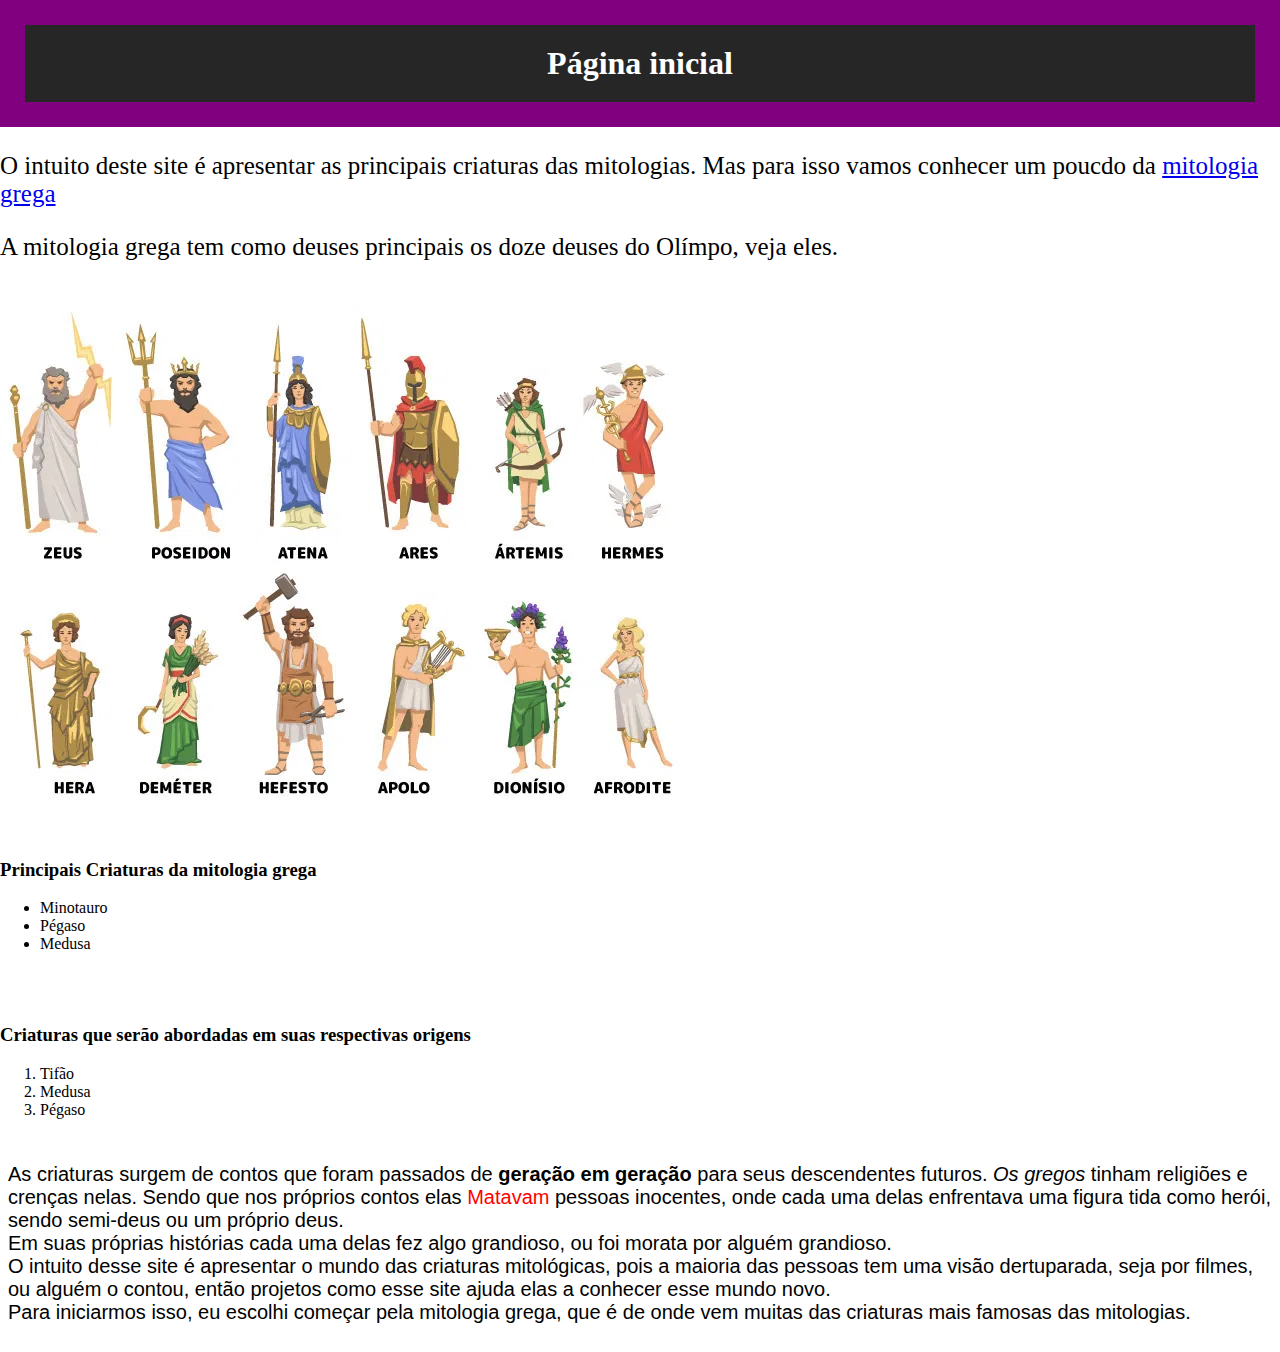
<file: PW1/bestiario/index.html>
<!DOCTYPE html>
<html lang="pt-br">
<head>
    <meta charset="UTF-8">
    <meta name="viewport" content="width=device-width, initial-scale=1.0">
    <meta author="Cauã Roberto Galdino da Silva">
    <title>Página inicial</title>
    <link rel="stylesheet" href="estilo.css">


</head>
<body>
        <div class="topo">
            <h1>Página inicial</h1>
        </div>

    <div class="para1">
        <p>
        O intuito deste site é apresentar as principais criaturas das mitologias. Mas para isso vamos conhecer um poucdo da <a href="https://pt.wikipedia.org/wiki/Mitologia_grega">mitologia grega</a>
        <br>
        <p>
            A mitologia grega tem como deuses principais os doze deuses do Olímpo, veja eles.
        </p>
        </p>
    </div>
    <br>
    <img src="image/deuseOLP.webp">
    <br><br>
    
    <h3>Principais Criaturas da mitologia grega</h3>
    <ul>
       <li>Minotauro</li>
       <li>Pégaso</li>
       <li>Medusa</li>
    </ul>
    <br><br>
    <h3>Criaturas que serão abordadas em suas respectivas origens</h3>
    <ol>
       <li>Tifão</li>
       <li>Medusa</li>
       <li>Pégaso</li>
    </ol>
    <div class="explicar">
        <p>
            As criaturas surgem de contos que foram passados de <strong>geração em geração</strong> para seus descendentes futuros. <em>Os gregos</em> tinham religiões e crenças nelas. Sendo que nos próprios contos elas <span style="color: red;">Matavam</span> pessoas inocentes, onde cada uma delas enfrentava uma figura tida como herói, sendo semi-deus ou um próprio deus.
            <br>
            Em suas próprias histórias cada uma delas fez algo grandioso, ou foi morata por alguém grandioso.
            <br>
            O intuito desse site é apresentar o mundo das criaturas mitológicas, pois a maioria das pessoas tem uma visão dertuparada, seja por filmes, ou alguém o contou, então projetos como esse site ajuda elas a conhecer esse mundo novo.
            <br>
            Para iniciarmos isso, eu escolhi começar pela mitologia grega, que é de onde vem muitas das criaturas mais famosas das mitologias.
        </p>
    </div>

</body>
</html>
</file>
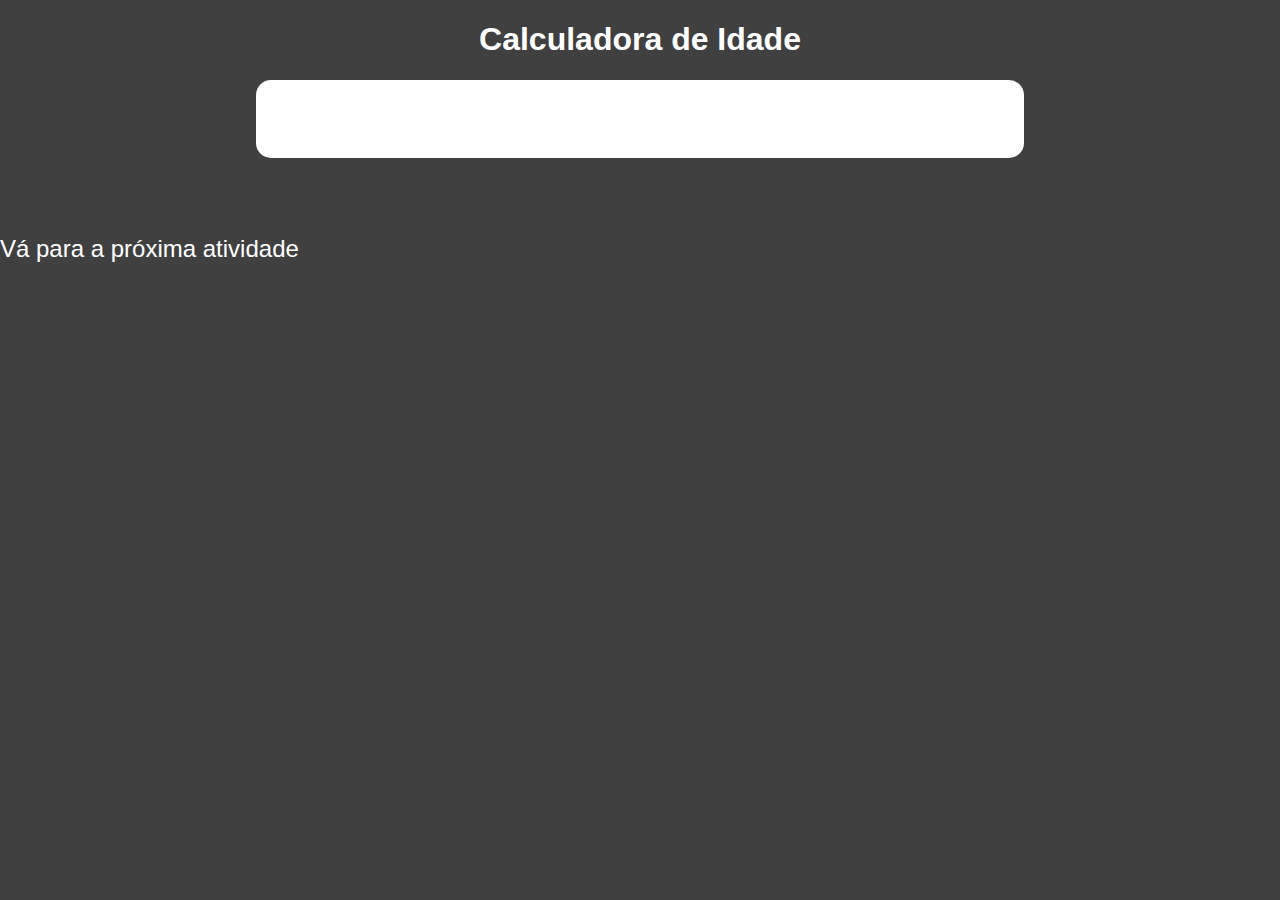
<file: PW1/4º Bimestre/Atividade JavaScript/index.html>
<!DOCTYPE html>
<html lang="pt-br">
<head>
    <meta charset="UTF-8">
    <meta name="viewport" content="width=device-width, initial-scale=1.0">
    <title>Calculadora de Idade</title>
    <style>
        *{
            box-sizing: border-box;
        }
        body{
            margin: 0;
            background-color: #404040;
            font-family: Arial, Helvetica, sans-serif;
        }
        h1{
            color: white;
            text-align: center;
            font-size: 200%;
        }
        .men{
            width: 60%;
            margin: auto;
            background-color: white;
            padding: 2%;
            border-radius: 15px;
            margin-bottom: 6%;
        }
        #mensagem{
            font-size: 170%;
            text-align: center;
            font-weight: bolder;
        }
        a{
            color: white;
            margin-top: 7%;
            text-decoration: none;
            font-size: 150%;
        }
    </style>
</head>
<body>
    <h1>Calculadora de Idade</h1>
    <div class="men">
        <p id="mensagem"></p>
    </div>
    <div class="a">
        <a href="par_impar.html">Vá para a próxima atividade</a>
    </div>

    <script>
        let aniversário = +prompt("Você fez aniversário esse ano? 1 - Sim  2 - Não");
        let atual = +prompt("Em que ano estamos?");
        let nascimento = +prompt("Em que ano você nasceu?");
        let idade = 0
        let mensagem = document.getElementById("mensagem")
        if(aniversário == 1){
            idade = atual - nascimento;
            mensagem.textContent = `Você já fez aniversário esse ano, então já tem ${idade}`
        }else if(aniversário == 2){
            idade = (atual - nascimento) - 1;
            mensagem.textContent = `Você ainda vai fazer aniversário esse ano, então tem ${idade}, agurade mais um pouco e você vai ter ${idade + 1}`;
        }else{
            alert("[ERRO!!] Valores inválidos! Por favor escolha entre 1 e 2, atualiza a página e tente novamente")
        }
    </script>
</body>
</html>
</file>
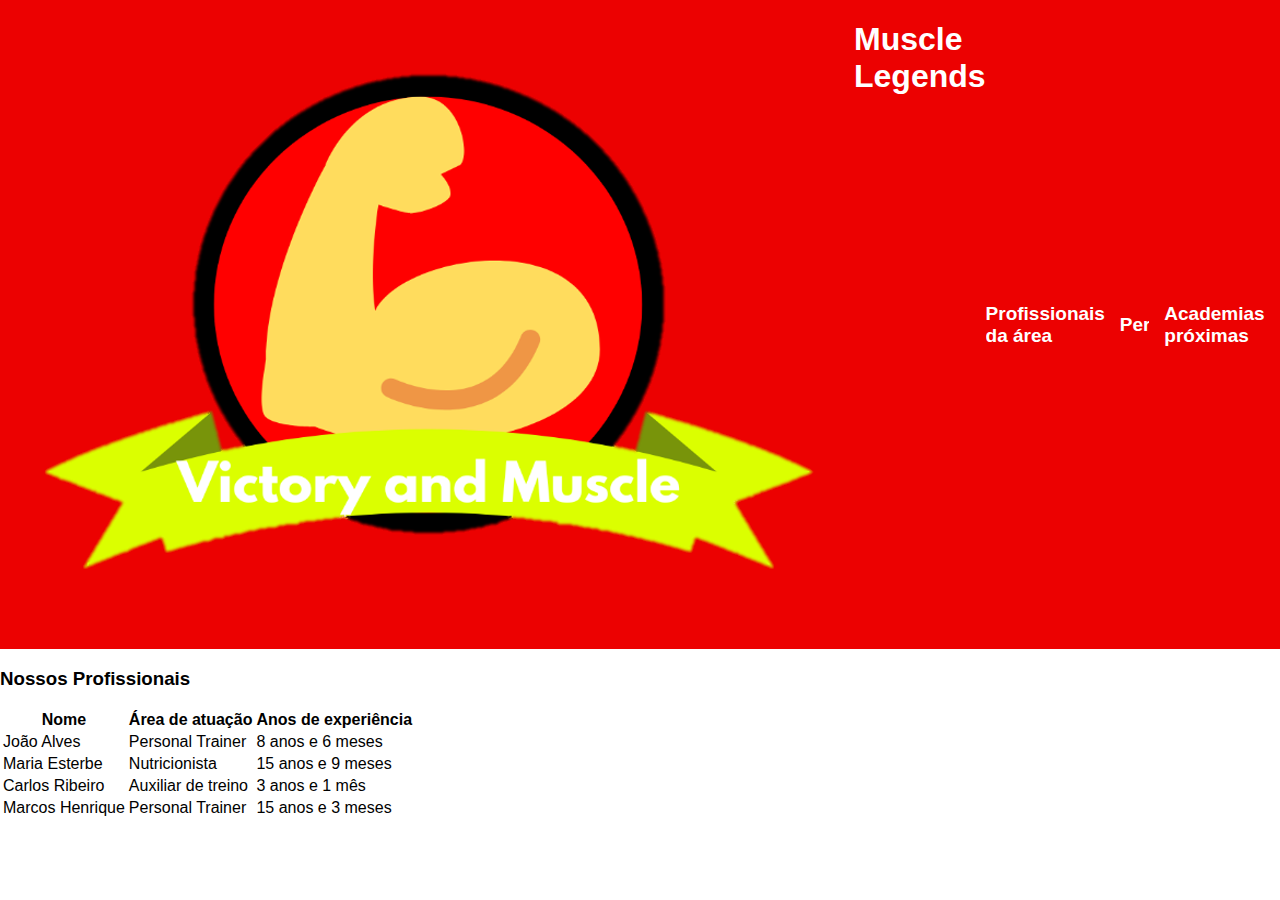
<file: PW1/Muscle Legends/HTML/index.html>
<!DOCTYPE html>
<html lang="pt-br">
<head>
    <meta charset="UTF-8">
    <meta name="viewport" content="width=device-width, initial-scale=1.0">
    <title>Muscle Legends | Início</title>
    <link rel="stylesheet" href="../CSS/style.css">
</head>
<body>
    <header>
        <div class="container">
            <div class="empresa">
                <img src="../IMG/logo.png" alt="Logo da empresa">
                <h1>Muscle Legends</h1>
            </div>
            <div class="linksh">
                <a href="#" class="a"><b>Profissionais da área</b></a>
                <a href="#" class="a"><b>Perfil</b></a>
                <a href="#" class="a"><b>Academias próximas</b></a>
                <button><a href="#"><b>Entrar</b></a></button>
                <button class="cadastro"><a href="#" class="lcadastro"><b>Cadastre-se</b></a></button>
            </div>
        </div>

    </header>

    <section class="tabela">
        <h3>Nossos Profissionais</h3>
        <table>
        <thead>
            <tr>
                <th>Nome</th>
                <th>Área de atuação</th>
                <th>Anos de experiência</th>
            </tr>
        </thead>
        <tbody>
            <tr>
                <td>João Alves</td>
                <td>Personal Trainer</td>
                <td>8 anos e 6 meses</td>
            </tr>
            <tr>
                <td>Maria Esterbe</td>
                <td>Nutricionista</td>
                <td>15 anos e 9 meses</td>
            </tr>
            <tr>
                <td>Carlos Ribeiro</td>
                <td>Auxiliar de treino</td>
                <td>3 anos e 1 mês</td>
            </tr>
            <tr>
                <td>Marcos Henrique</td>
                <td>Personal Trainer</td>
                <td>15 anos e 3 meses</td>
            </tr>
        </tbody>
    </table>
    </section>
</body>
</html>
</file>
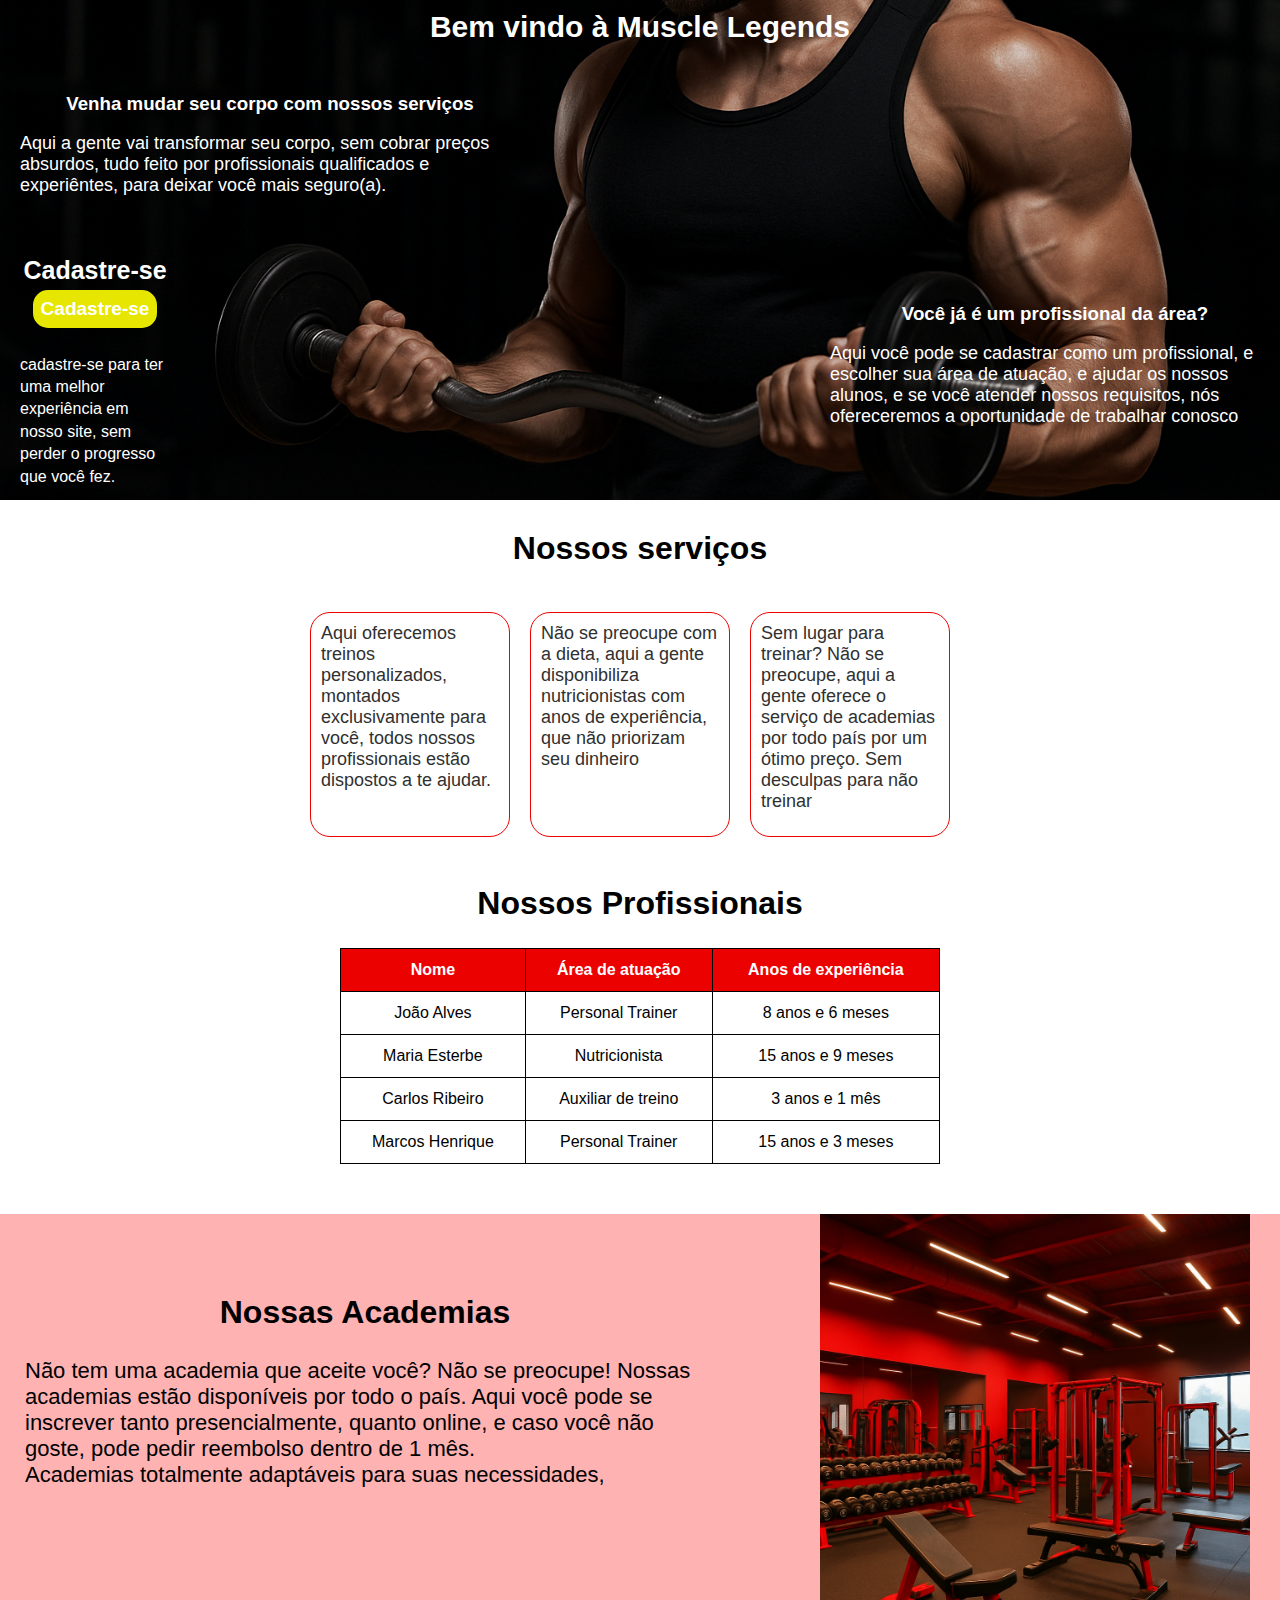
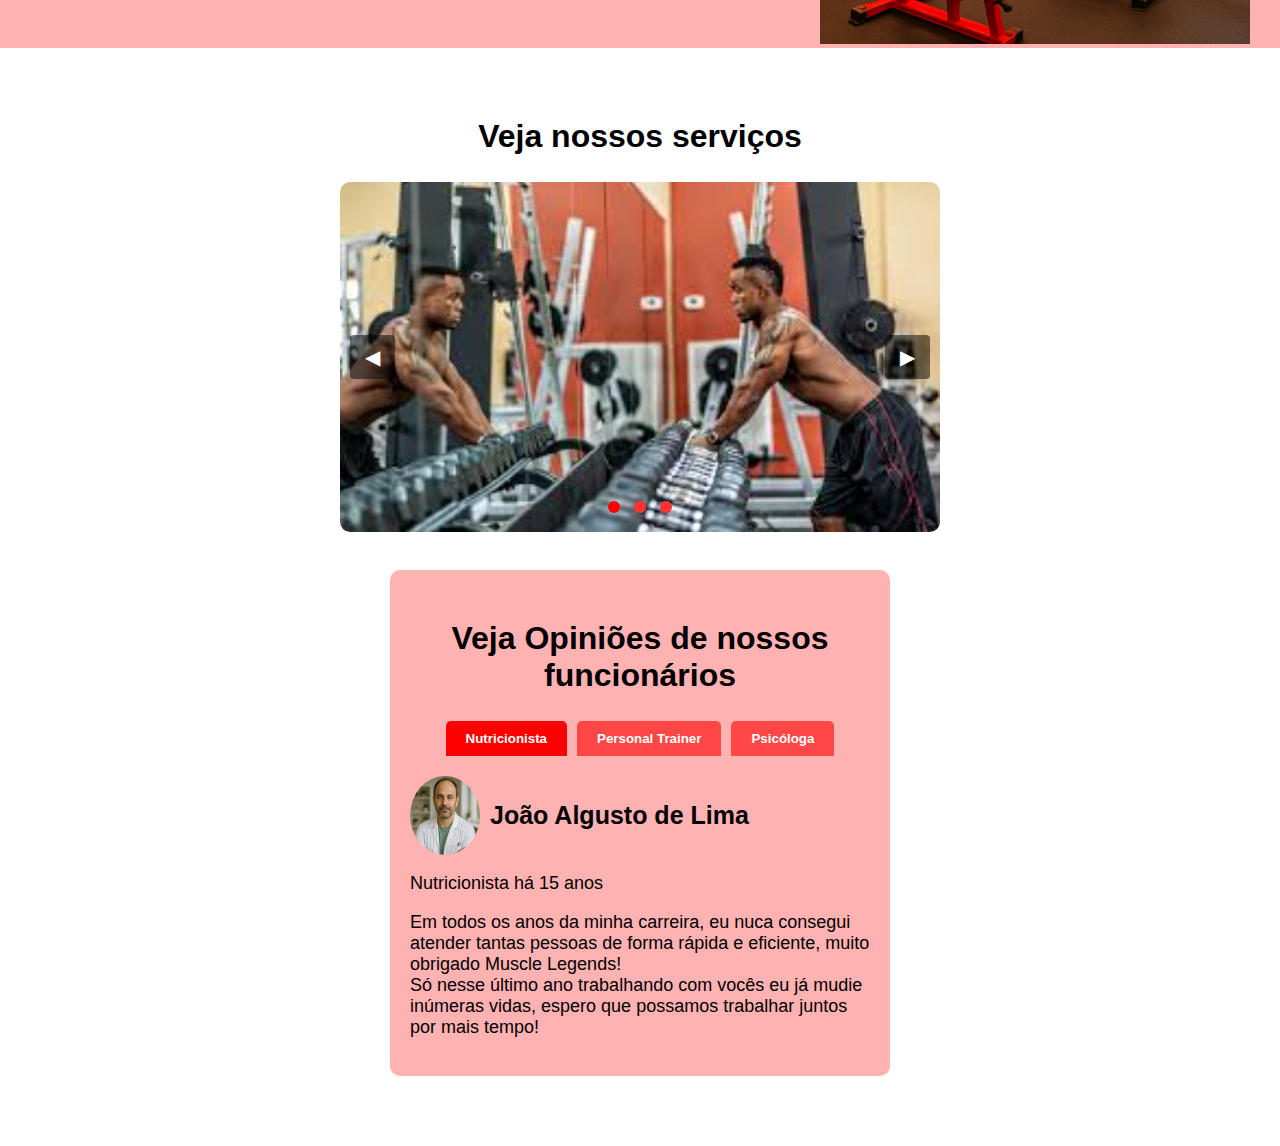
<file: PW1/2º Bimestre/Muscle Legends/HTML/index.html>
<!DOCTYPE html>
<html lang="pt-br">
<head>
    <meta charset="UTF-8">
    <meta name="viewport" content="width=device-width, initial-scale=1.0">
    <title>Muscle Legends | Início</title>
    <link rel="stylesheet" href="../CSS/style.css">
    <link rel="stylesheet" href="../CSS/index.css">
</head>
<body>
    <section class="header_home">
        <h2>Bem vindo à Muscle Legends</h2>
        <div class="ContainerH">
            <div class="containerHH">
                <div class="convite">
                    <h3>Venha mudar seu corpo com nossos serviços</h3>
                    <p>
                        Aqui a gente vai transformar seu corpo, sem cobrar preços absurdos, tudo feito por profissionais qualificados e experiêntes, para deixar você mais seguro(a).
                    </p>
                </div>
                <div class="cadsHH">
                    <h3>Cadastre-se</h3>
                    <button class="cadastro"><a href="cadastro.html" class="lcadastro"><b>Cadastre-se</b></a></button>
                    <p>
                        cadastre-se para ter uma melhor experiência em nosso site, sem perder o progresso que você fez.
                    </p>
                </div>
            </div>
            <div class="profissionais">
                <h3>Você já é um profissional da área?</h3>
                <p>
                    Aqui você pode se cadastrar como um profissional, e escolher sua área de atuação, e ajudar os nossos alunos, e se você atender nossos requisitos, nós ofereceremos a oportunidade de trabalhar conosco
                </p>
            </div>
        </div>
    </section>

    <section>
        <h2>Nossos serviços</h2>

        <div class="servico">
            <div class="servicosC">
            <p class="card-servicos">
                Aqui oferecemos treinos personalizados, montados exclusivamente para você, todos nossos profissionais estão dispostos a te ajudar.
            </p>
            <p class="card-servicos"> 
                Não se preocupe com a dieta, aqui a gente disponibiliza nutricionistas com anos de experiência, que não priorizam seu dinheiro
            </p>
            <p class="card-servicos">
                Sem lugar para treinar? Não se preocupe, aqui a gente oferece o serviço de academias por todo país por um ótimo preço. Sem desculpas para não treinar
            </p>
        </div>
        </div>
    </section>

    <section class="tabela">
        <h2>Nossos Profissionais</h2>
        <table>
        <thead>
            <!--Cabeça da tabela-->
            <tr>
                <th>Nome</th>
                <th>Área de atuação</th>
                <th>Anos de experiência</th>
            </tr>
        </thead>
        <tbody>
            <!--Corpo da tabela-->
            <tr>
                <td>João Alves</td>
                <td>Personal Trainer</td>
                <td>8 anos e 6 meses</td>
            </tr>
            <tr>
                <td>Maria Esterbe</td>
                <td>Nutricionista</td>
                <td>15 anos e 9 meses</td>
            </tr>
            <tr>
                <td>Carlos Ribeiro</td>
                <td>Auxiliar de treino</td>
                <td>3 anos e 1 mês</td>
            </tr>
            <tr>
                <td>Marcos Henrique</td>
                <td>Personal Trainer</td>
                <td>15 anos e 3 meses</td>
            </tr>
        </tbody>
    </table>
    </section>

    <section class="nossas-academias">
        <!--Textos que ficarão na esquerda-->
        <div class="textos">
            <h2>Nossas Academias</h2>
            <p>
                Não tem uma academia que aceite você? Não se preocupe! Nossas academias estão disponíveis por todo o país. Aqui você pode se inscrever tanto presencialmente, quanto online, e caso você não goste, pode pedir reembolso dentro de 1 mês.
                <br>
                Academias totalmente adaptáveis para suas necessidades,
            </p>
        </div>
        <!--Imagem que fica na direita-->
        <div class="imagem">
            <img src="../IMG/academia-home.png" alt="Imagem de uma academia com destaque vermelho" id="academia">
        </div>
    </section>

    <h2>Veja nossos serviços</h2>

    <div class="carousel">
        <div class="slides">
            <img src="../IMG/Personal trainer carrossel.jpeg" class="slide active">
            <img src="../IMG/Nutricionista carrossel.jpeg" class="slide">
            <img src="../IMG/Psicologo carrossel.jpeg" class="slide">
        </div>

        <!-- Botões -->
        <button class="prev">◀</button>
        <button class="next">▶</button>

        <!-- Bolinhas -->
        <div class="dots">
            <span class="dot active" data-slide="0"></span>
            <span class="dot" data-slide="1"></span>
            <span class="dot" data-slide="2"></span>
        </div>
    </div>


    <section class="funcionarios">
    <h2>Veja Opiniões de nossos funcionários</h2>

    <div class="tabs">
        <button class="tab-btn active" data-tab="nutricionista">Nutricionista</button>
        <button class="tab-btn" data-tab="personal">Personal Trainer</button>
        <button class="tab-btn" data-tab="psicologa">Psicóloga</button>
    </div>

    <div class="tab-content active" id="nutricionista">
        <div class="nutri_perfil">
            <img src="../IMG/joao-algusto.png" alt="Foto de um nutricionista experiente" class="jalgusto">
            <p class="card-p"><b>João Algusto de Lima</b></p>
        </div>
        <p>Nutricionista há 15 anos</p>
        <p>
            Em todos os anos da minha carreira, eu nuca consegui atender tantas pessoas de forma rápida e eficiente, muito obrigado Muscle Legends! 
            <br>
            Só nesse último ano trabalhando com vocês eu já mudie inúmeras vidas, espero que possamos trabalhar juntos por mais tempo!
        </p>
    </div>

    <div class="tab-content" id="personal">
        <div class="person_perfil">
            <img src="../IMG/Vitor-albuquerque.png" alt="Foto de um personal trainer" class="jalgusto">
            <p class="card-p"><b>Vitor Albuquerque Freitas</b></p>
        </div>
        <p>Personal Trainer há 5 anos</p>
        <p>
            É incrível como a internet abriu as portas para coisas desse tipo, poder ajudar alunos com dificuldades, através da minha casa ou de qualquer lugar. Eu gosto de ver a evolção pessoalmente, mas era difícil de se fazer estando no outro lado do país, mas agora, isso não é um problema.
            <br>
            Espero que esse contrato dure anos! Para eu poder ajudar essas pessoas.
        </p>
    </div>

    <div class="tab-content" id="psicologa">
        <div class="psico_perfil">
            <img src="../IMG/Maria-duarte.png" alt="Foto de uma psicóloga" class="jalgusto">
            <p class="card-p"><b>Maria Duarte</b></p>
        </div>
        <p>Psicóloga há 8 anos</p>
        <p>
            Quando eu tinha uma clínica, eu atendia uma boa quantia, mas com a pandemia isso ficou bem mais complicado, se a Muscle Legends existisse nesse período, um contato com clientes fácil e seguro, sem ter as limitações físicas, e que abrange todo o país, incrível!
            <br>
            Sem dúvidas um projeto que deve viver por anos, pois isso é algo que revolucionou o  mercado.
        </p>
    </div>
</section>



    <footer>

    </footer>
    <script src="../JavaScript/tabs.js"></script>
    <script src="../JavaScript/carrossel.js" defer></script>
</body>
</html>
</file>
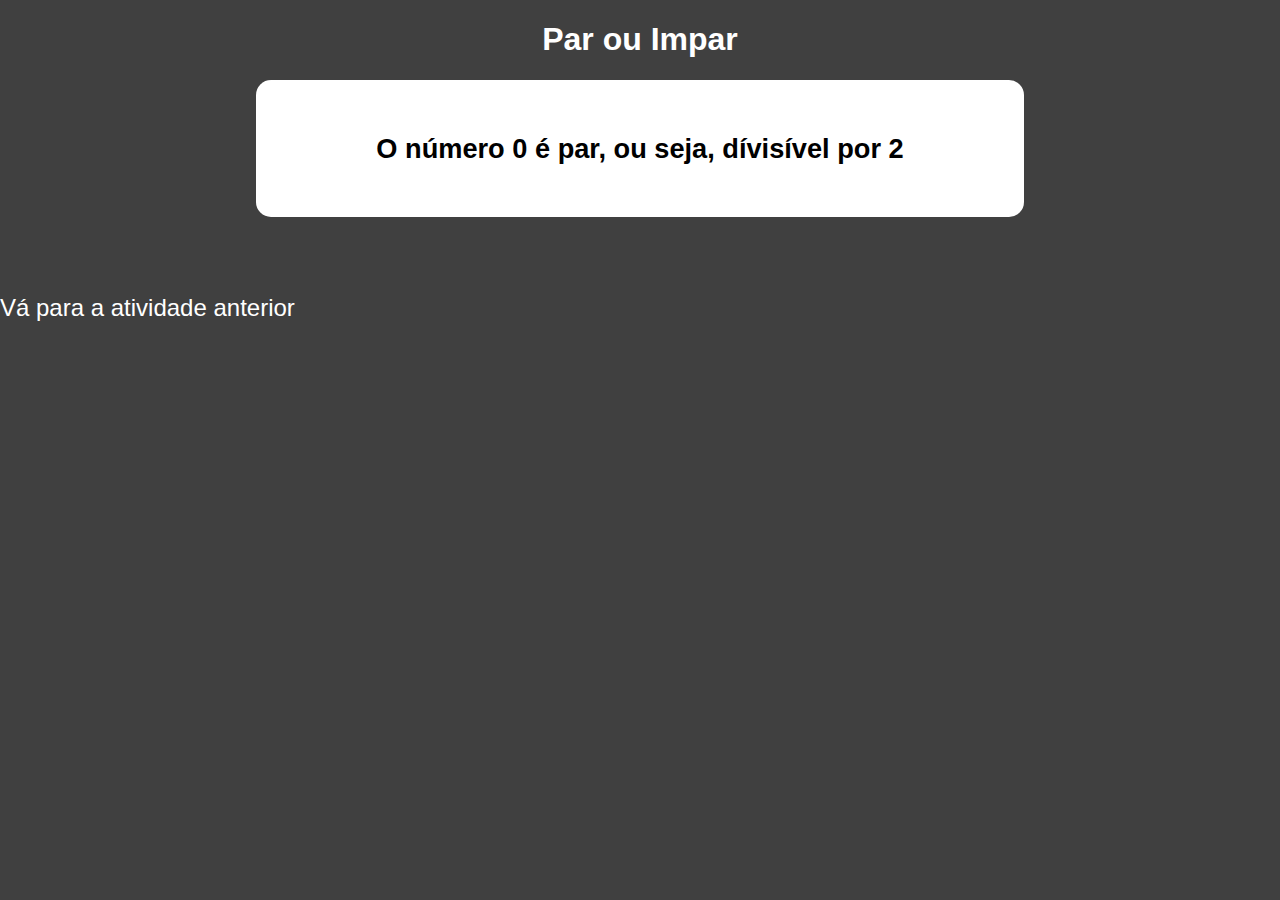
<file: PW1/4º Bimestre/Atividade JavaScript/par_impar.html>
<!DOCTYPE html>
<html lang="pt-br">
<head>
    <meta charset="UTF-8">
    <meta name="viewport" content="width=device-width, initial-scale=1.0">
    <title>Par ou Impar</title>
    <style>
        *{
            box-sizing: border-box;
        }
        body{
            margin: 0;
            background-color: #404040;
            font-family: Arial, Helvetica, sans-serif;
        }
        h1{
            color: white;
            text-align: center;
            font-size: 200%;
        }
        .men{
            width: 60%;
            margin: auto;
            background-color: white;
            padding: 2%;
            border-radius: 15px;
            margin-bottom: 6%;
        }
        #mensagem{
            font-size: 170%;
            text-align: center;
            font-weight: bolder;
        }
        a{
            color: white;
            margin-top: 7%;
            text-decoration: none;
            font-size: 150%;
        }
    </style>
</head>
<body>
    <h1>Par ou Impar</h1>
    <div class="men">
        <p id="mensagem"></p>
    </div>
    <div class="a">
        <a href="index.html">Vá para a atividade anterior</a>
    </div>

    <script>
        let numero = +prompt("DIgite um número para saber se ele é par ou impar");
        if(numero % 2 == 0){
            mensagem.textContent = `O número ${numero} é par, ou seja, dívisível por 2`
        }else{
            mensagem.textContent = `O número ${numero} é impar, ou seja, não é divisível por 2`;
        }
    </script>
</body>
</html>
</file>
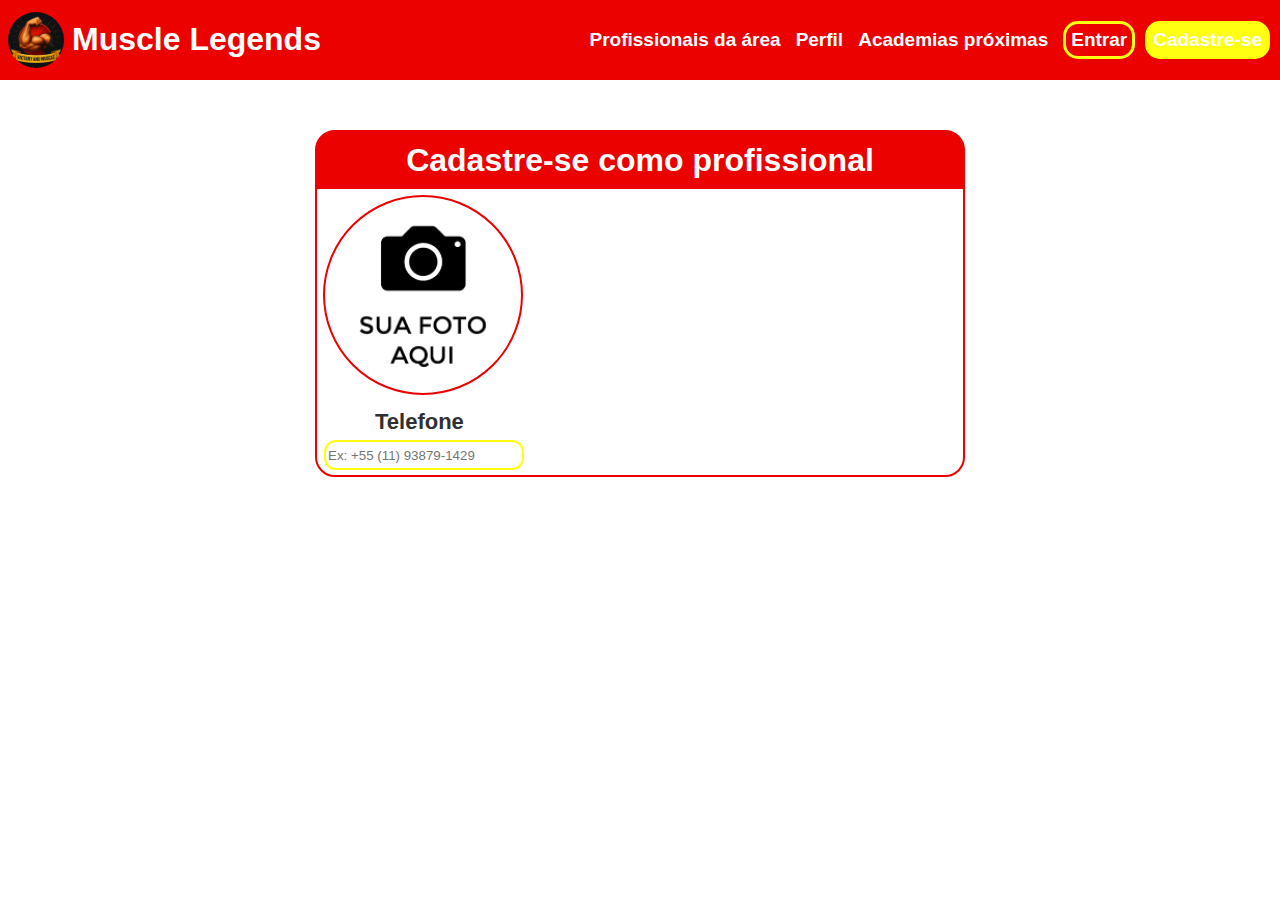
<file: PW1/Muscle Legends/HTML/cadastro-profissional.html>
<!DOCTYPE html>
<html lang="pt-br">
<head>
    <meta charset="UTF-8">
    <meta name="viewport" content="width=device-width, initial-scale=1.0">
    <link rel="stylesheet" href="../CSS/style.css">
    <link rel="stylesheet" href="../CSS/cads-profissional.css">
    <title>Cadastre-se como profisional</title>
</head>
<body>
    <header>
        <div class="container">
            <div class="empresa">
                <img src="../IMG/LogoML.png" alt="Logo da empresa" class="logo">
                <h1>Muscle Legends</h1>
            </div>
            <div class="linksh">
                <a href="#" class="a"><b>Profissionais da área</b></a>
                <a href="perfil.html" class="a"><b>Perfil</b></a>
                <a href="#" class="a"><b>Academias próximas</b></a>
                <button><a href="entrar.html"><b>Entrar</b></a></button>
                <button class="cadastro"><a href="cadastro.html" class="lcadastro"><b>Cadastre-se</b></a></button>
            </div>
        </div>
    </header>

    <main>
        <h2>Cadastre-se como profissional</h2>
        <article>
            <section class="colun1">
                <img src="../IMG/adicione foto.png" alt="adicione sua foto aqui"><br>
                <label for="telefone">Telefone</label><br>
                <input type="tel" name="telefone" id="telefone" placeholder="Ex: +55 (11) 93879-1429">
            </section>
            <section></section>
        </article>
    </main>

    
</body>
</html>
</file>
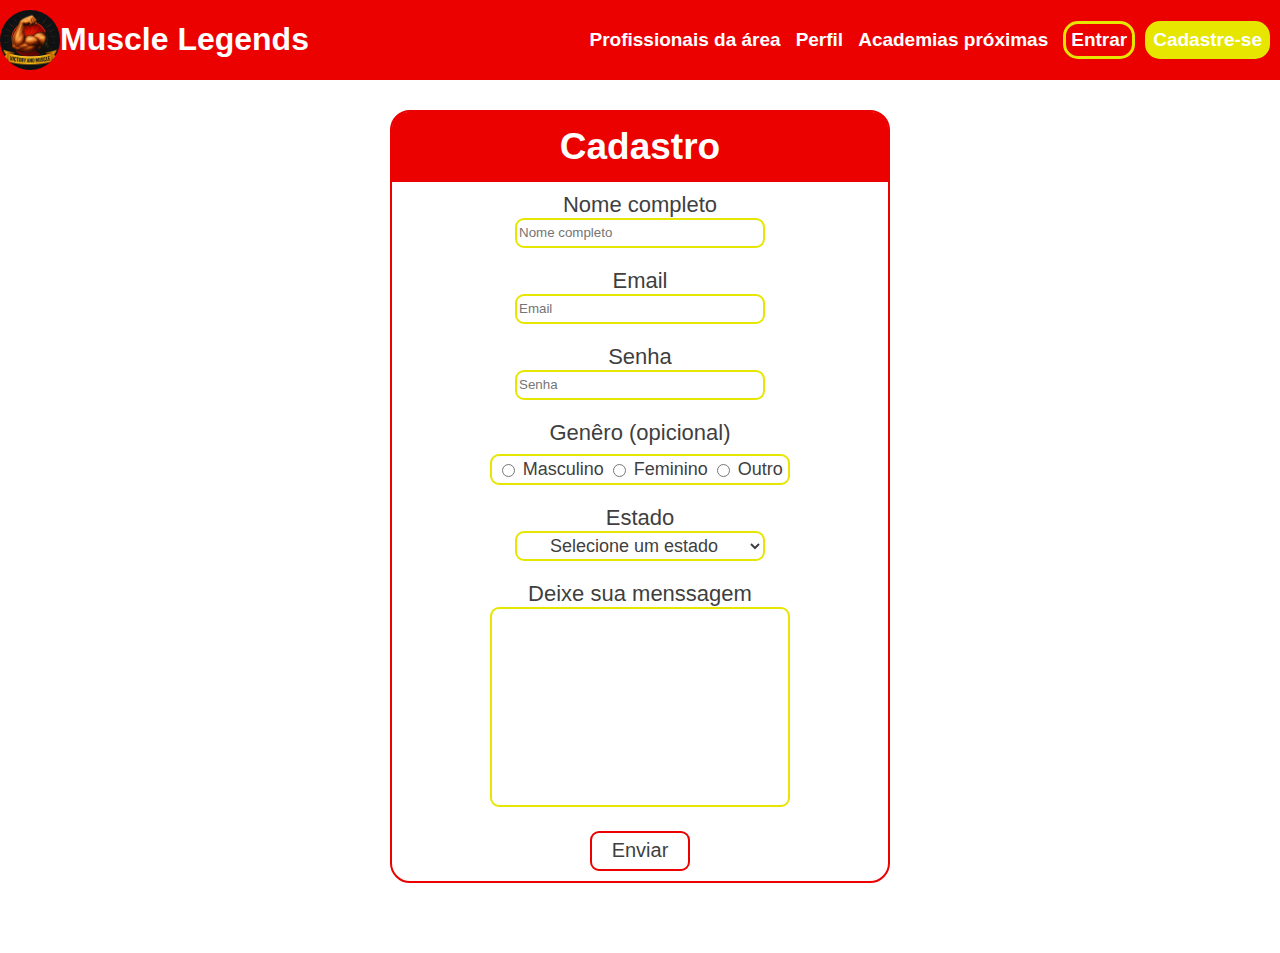
<file: PW1/Muscle Legends/HTML/cadastro.html>
<!DOCTYPE html>
<html lang="pt-br">
<head>
    <meta charset="UTF-8">
    <meta name="viewport" content="width=device-width, initial-scale=1.0">
    <link rel="stylesheet" href="../CSS/style.css">
    <link rel="stylesheet" href="../CSS/form.css">
    <title>Cadastro</title>
</head>
<body>
    <header>
        <div class="container">
            <div class="empresa">
                <img src="../IMG/LogoML.png" alt="Logo da empresa" class="logo">
                <h1>Muscle Legends</h1>
            </div>
            <div class="linksh">
                <a href="#" class="a"><b>Profissionais da área</b></a>
                <a href="perfil.html" class="a"><b>Perfil</b></a>
                <a href="#" class="a"><b>Academias próximas</b></a>
                <button><a href="entrar.html"><b>Entrar</b></a></button>
                <button class="cadastro"><a href="#" class="lcadastro"><b>Cadastre-se</b></a></button>
            </div>
        </div>
    </header>

    <form action="#">
        <h3>Cadastro</h3>
        <div class="nome">
            <label for="nome" class="nomeC">Nome completo</label> <br>
            <input type="text" id="nome" name="nome" placeholder="Nome completo" required>
        </div>
        <div class="email">
            <label for="email" class="Email">Email</label> <br>
            <input type="email" id="email" name="email" required placeholder="Email">
            <div id="erro-email" style="color: red; font-size: 14px; display: none; margin-top: 4px;"></div> <!-- Mensagem de erro -->

        </div>
        <div class="senha">
            <label for="senha" class="Senha">Senha</label> <br>
            <input type="password" name="senha" id="senha" required placeholder="Senha">
        </div>
        <div class="genero">
            <label for="genero" class="Genero">Genêro (opicional)</label> <br>
            <div class="radio">
                <input type="radio" name="genero" id="masc" value="masculino">
                <label for="genero" class="gen">Masculino</label>
                <input type="radio" name="genero" id="femi" value="feminino">
                <label for="genero" class="gen">Feminino</label>
                <input type="radio" name="genero" id="outro" value="outro">
                <label for="genero" class="gen">Outro</label>
            </div>
        </div>
        <div class="estado">
            <label for="estado">Estado</label> <br>
            <select name="estado" id="estado" required>
                <option value="selecione" selected>Selecione um estado</option>
                <!--Norte-->
                <option value="amazonas">Amazonas</option>
                <option value="acre">Acre</option>
                <option value="roraima">Roraima</option>
                <option value="rondonia">Rondônia</option>
                <option value="amapa">Amapá</option>
                <option value="para">Pará</option>
                <option value="tocantins">Tocantins</option>
                <!--Nordeste-->
                <option value="alagoas">Alagoas</option>
                <option value="piaui">Piauí</option>
                <option value="bahia">Bahia</option>
                <option value="sergipe">Sergipe</option>
                <option value="pernambuco">Pernambuco</option>
                <option value="maranhao">Maranhão</option>
                <option value="ceara">Ceará</option>
                <option value="rio_grande_norte">Rio Grande do Norte</option>
                <option value="paraiba">Paraíba</option>
                <!--sul-->
                <option value="parana">Paraná</option>
                <option value="santa_catarina">Santa Catarina</option>
                <option value="rio_grande_sul">Rio Grande do Sul</option>
                <!--Sudeste-->
                <option value="sao_paulo">São Paulo</option>
                <option value="rio-janeiro">Rio de Janeiro</option>
                <option value="minas_gerais">Minas Gerais</option>
                <option value="espirito_santo">Espirito Santo</option>
                <!--Centro-Oeste-->
                <option value="mato_grosso">Mato Grosso</option>
                <option value="mato_grosso_sul">Mato Grosso do Sul</option>
                <option value="goias">Goiás</option>
                <option value="destritio_federal">Destrito Federal</option>
            </select>
        </div>
        <div class="menssagem">
            <label for="menssagem">Deixe sua menssagem</label> <br>
            <textarea name="menssagem" id="menssagem"></textarea>
        </div>

        <div class="envi">
            <input type="submit" value="Enviar" id="enviar">
        </div>
    </form>

    <script src="../JavaScript/script.js"></script>
</body>
</html>
</file>
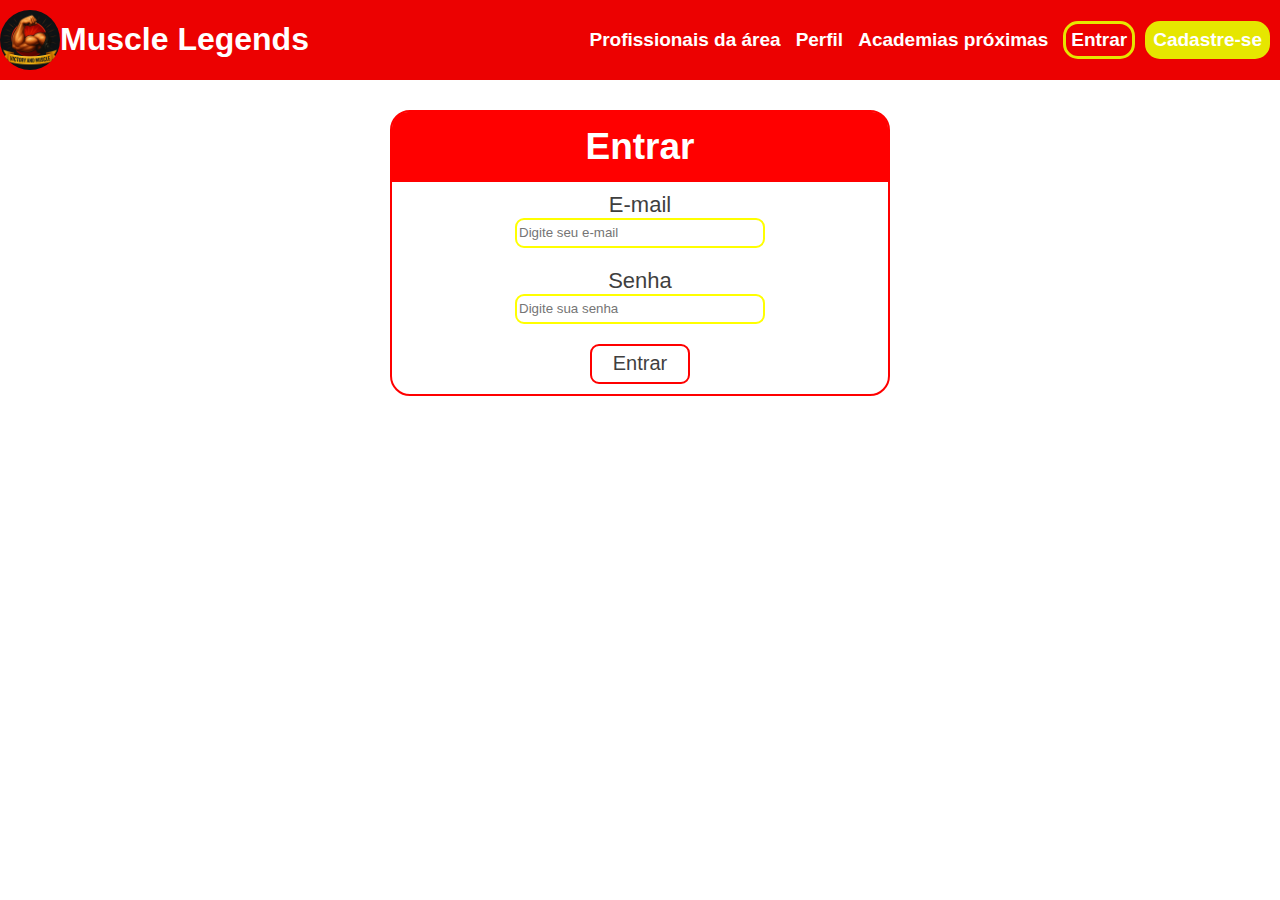
<file: PW1/Muscle Legends/HTML/entrar.html>
<!DOCTYPE html>
<html lang="pt-br">
<head>
    <meta charset="UTF-8">
    <meta name="viewport" content="width=device-width, initial-scale=1.0">
    <link rel="stylesheet" href="../CSS/style.css">
    <link rel="stylesheet" href="../CSS/entrar.css">
    <title>Login</title>
</head>
<body>
    <header>
        <div class="container">
            <div class="empresa">
                <img src="../IMG/LogoML.png" alt="Logo da empresa" class="logo">
                <h1>Muscle Legends</h1>
            </div>
            <div class="linksh">
                <a href="#" class="a"><b>Profissionais da área</b></a>
                <a href="perfil.html" class="a"><b>Perfil</b></a>
                <a href="#" class="a"><b>Academias próximas</b></a>
                <button><a href="#"><b>Entrar</b></a></button>
                <button class="cadastro"><a href="cadastro.html" class="lcadastro"><b>Cadastre-se</b></a></button>
            </div>
        </div>
    </header>

    <form id="formLogin">
        <h3>Entrar</h3>
        <div class="email">
            <label for="email">E-mail</label><br>
            <input type="email" id="email" name="email" required placeholder="Digite seu e-mail">
            <div id="erro-email" style="color: red; font-size: 14px; display: none; margin-top: 4px;"></div>
        </div>

        <div class="senha">
            <label for="senha">Senha</label><br>
            <input type="password" id="senha" name="senha" required placeholder="Digite sua senha">
            <div id="erro-senha" style="color: red; font-size: 14px; display: none; margin-top: 4px;"></div>
        </div>

        <div class="envi">
            <input type="submit" value="Entrar" id="enviar">
        </div>
    </form>

    <script src="../JavaScript/login.js"></script>
</body>
</html>
</file>
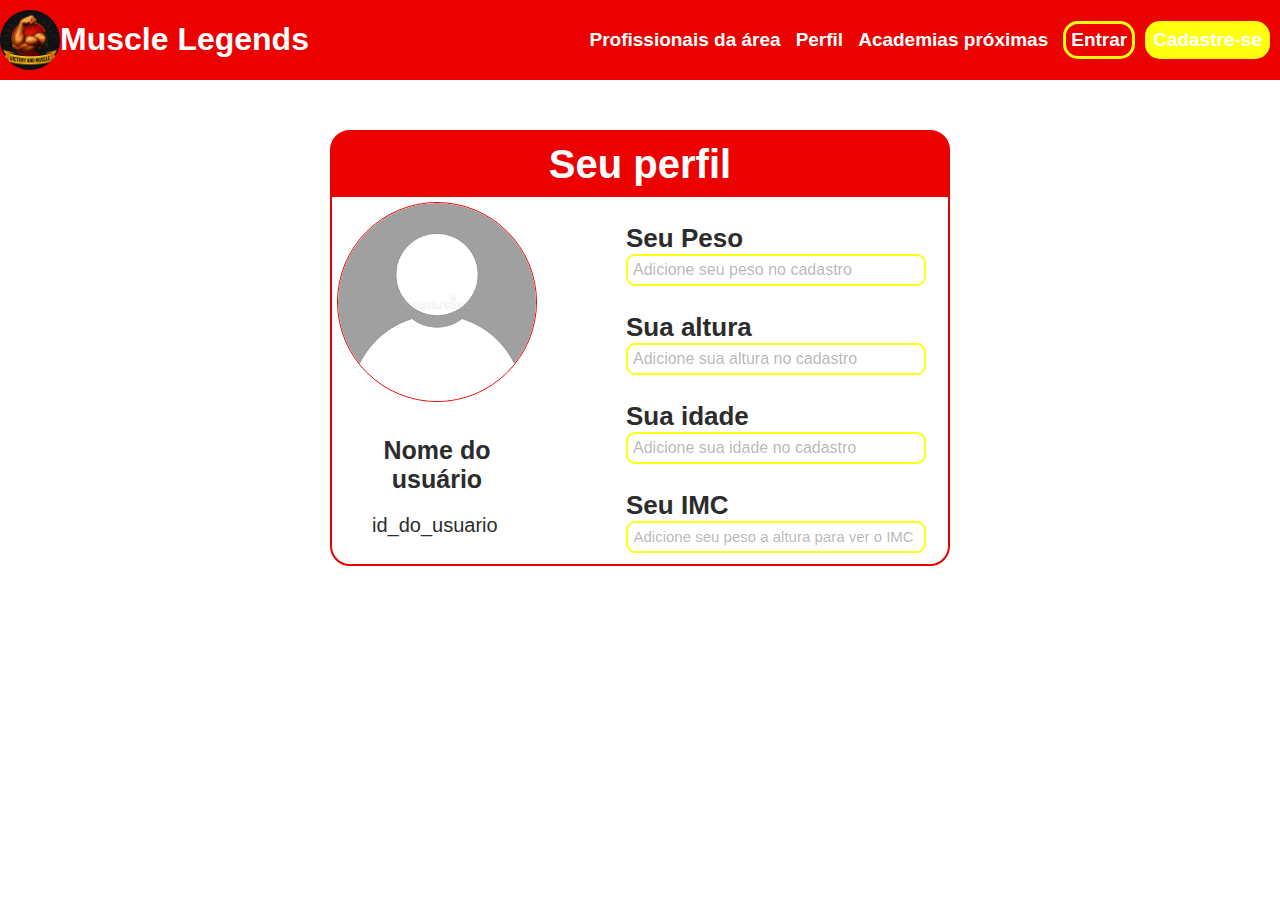
<file: PW1/Muscle Legends/HTML/perfil.html>
<!DOCTYPE html>
<html lang="pt-br">
<head>
    <meta charset="UTF-8">
    <meta name="viewport" content="width=device-width, initial-scale=1.0">
    <link rel="stylesheet" href="../CSS/style.css">
    <link rel="stylesheet" href="../CSS/perfil.css">
    <title>Perfil</title>
</head>
<body>
    <header>
        <div class="container">
            <div class="empresa">
                <img src="../IMG/LogoML.png" alt="Logo da empresa" class="logo">
                <h1>Muscle Legends</h1>
            </div>
            <div class="linksh">
                <a href="#" class="a"><b>Profissionais da área</b></a>
                <a href="#" class="a"><b>Perfil</b></a>
                <a href="#" class="a"><b>Academias próximas</b></a>
                <button><a href="entrar.html"><b>Entrar</b></a></button>
                <button class="cadastro"><a href="cadastro.html" class="lcadastro"><b>Cadastre-se</b></a></button>
            </div>
        </div>
    </header>

    <main>
        <h2>Seu perfil</h2>
        <section class="conteudo">
            <div class="info-user">
                <img src="../IMG/foto de usuario 1.png" alt="coloque sua foto de usuário aqui" width="200px">
                <h3 id="nome-user">Nome do usuário</h3>
                <p id="id-user">id_do_usuario</p>
            </div>
            <div class="dados-user">
                <div class="peso-usuario">
                    <h3>Seu Peso</h3>
                    <div class="peso">
                        <p id="peso-user">Adicione seu peso no cadastro</p>
                    </div>
                </div>
                <div class="altura-usuario">
                    <h3>Sua altura</h3>
                    <div class="altura">
                        <p id="altura-user">Adicione sua altura no cadastro</p>
                    </div>
                </div>
                <div class="idade-usuario">
                    <h3>Sua idade</h3>
                    <div class="idade">
                        <p id="idade-user">Adicione sua idade no cadastro</p>
                    </div>
                </div>
                <div class="imc-usuario">
                    <h3>Seu IMC</h3>
                    <div class="imc">
                        <p id="imc-user">Adicione seu peso a altura para ver o IMC</p>
                    </div>
                </div>
            </div>
        </section>
    </main>
    <script src="../JavaScript/script.js"></script>
    <script src="../JavaScript/perfil.js"></script>
</body>
</html>
</file>
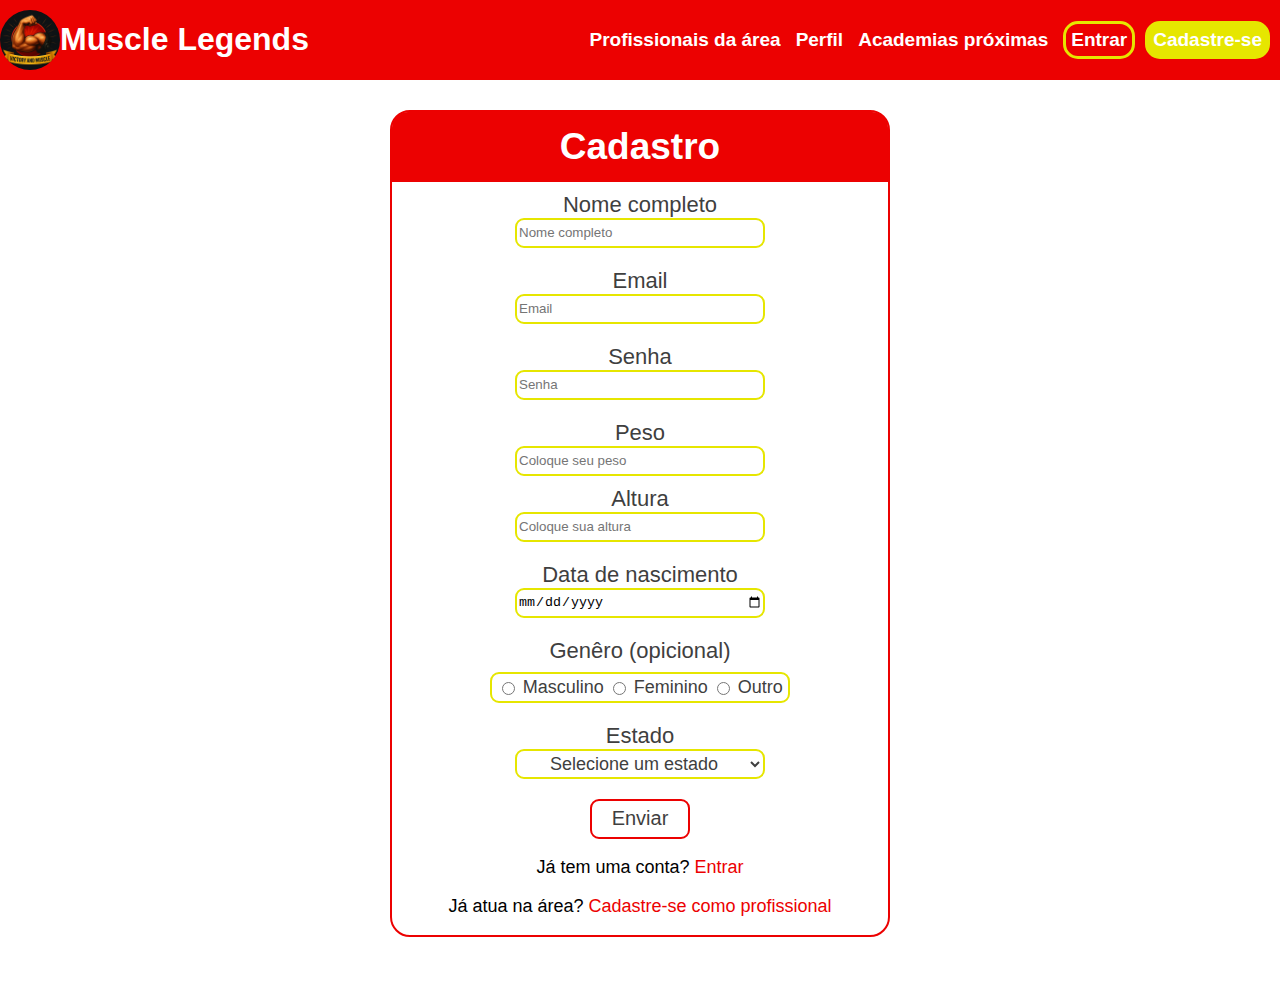
<file: PW1/2º Bimestre/Muscle Legends/HTML/cadastro.html>
<!DOCTYPE html>
<html lang="pt-br">
<head>
    <meta charset="UTF-8">
    <meta name="viewport" content="width=device-width, initial-scale=1.0">
    <link rel="stylesheet" href="../CSS/style.css">
    <link rel="stylesheet" href="../CSS/form.css">
    <title>Cadastro</title>
</head>
<body>
    <header>
        <div class="container">
            <div class="empresa">
                <img src="../IMG/LogoML.png" alt="Logo da empresa" class="logo">
                <h1>Muscle Legends</h1>
            </div>
            <div class="linksh">
                <a href="#" class="a"><b>Profissionais da área</b></a>
                <a href="perfil.html" class="a"><b>Perfil</b></a>
                <a href="#" class="a"><b>Academias próximas</b></a>
                <button><a href="entrar.html"><b>Entrar</b></a></button>
                <button class="cadastro"><a href="#" class="lcadastro"><b>Cadastre-se</b></a></button>
            </div>
        </div>
    </header>

    <form action="#">
        <h3>Cadastro</h3>
        <div class="nome">
            <label for="nome" class="nomeC">Nome completo</label> <br>
            <input type="text" id="nome" name="nome" placeholder="Nome completo" required>
        </div>
        <div class="email">
            <label for="email" class="Email">Email</label> <br>
            <input type="email" id="email" name="email" required placeholder="Email">
            <div id="erro-email" style="color: red; font-size: 14px; display: none; margin-top: 4px;"></div> <!-- Mensagem de erro -->

        </div>
        <div class="senha">
            <label for="senha" class="Senha">Senha</label> <br>
            <input type="password" name="senha" id="senha" required placeholder="Senha">
        </div>
        <div class="pesoC">
            <label for="peso-cad">Peso</label><br>
            <input type="number" name="peso-cad" id="peso-cad" required placeholder="Coloque seu peso" step="any">
        </div>
        <div class="alturac">
            <label for="altura">Altura</label><br>
            <input type="number" name="alturac" id="alturac" placeholder="Coloque sua altura" step="any">
        </div>
        <div class="nascimento">
            <label for="nasci">Data de nascimento</label><br>
            <input type="date" name="nasci" id="nasci">
        </div>
        <div class="genero">
            <label for="genero" class="Genero">Genêro (opicional)</label> <br>
            <div class="radio">
                <input type="radio" name="genero" id="masc" value="masculino">
                <label for="genero" class="gen">Masculino</label>
                <input type="radio" name="genero" id="femi" value="feminino">
                <label for="genero" class="gen">Feminino</label>
                <input type="radio" name="genero" id="outro" value="outro">
                <label for="genero" class="gen">Outro</label>
            </div>
        </div>
        <div class="estado">
            <label for="estado">Estado</label> <br>
            <select name="estado" id="estado" required>
                <option value="selecione" selected>Selecione um estado</option>
                <!--Norte-->
                <option value="amazonas">Amazonas</option>
                <option value="acre">Acre</option>
                <option value="roraima">Roraima</option>
                <option value="rondonia">Rondônia</option>
                <option value="amapa">Amapá</option>
                <option value="para">Pará</option>
                <option value="tocantins">Tocantins</option>
                <!--Nordeste-->
                <option value="alagoas">Alagoas</option>
                <option value="piaui">Piauí</option>
                <option value="bahia">Bahia</option>
                <option value="sergipe">Sergipe</option>
                <option value="pernambuco">Pernambuco</option>
                <option value="maranhao">Maranhão</option>
                <option value="ceara">Ceará</option>
                <option value="rio_grande_norte">Rio Grande do Norte</option>
                <option value="paraiba">Paraíba</option>
                <!--sul-->
                <option value="parana">Paraná</option>
                <option value="santa_catarina">Santa Catarina</option>
                <option value="rio_grande_sul">Rio Grande do Sul</option>
                <!--Sudeste-->
                <option value="sao_paulo">São Paulo</option>
                <option value="rio-janeiro">Rio de Janeiro</option>
                <option value="minas_gerais">Minas Gerais</option>
                <option value="espirito_santo">Espirito Santo</option>
                <!--Centro-Oeste-->
                <option value="mato_grosso">Mato Grosso</option>
                <option value="mato_grosso_sul">Mato Grosso do Sul</option>
                <option value="goias">Goiás</option>
                <option value="destritio_federal">Destrito Federal</option>
            </select>
        </div>
        
        <div class="envi">
            <input type="submit" value="Enviar" id="enviar">
        </div>

        <p>Já tem uma conta? <a href="entrar.html" class="entre">Entrar</a></p>
        <p>Já atua na área? <a href="cadastro-profissional.html" class="entre">Cadastre-se como profissional</a></p>
    </form>

    <script src="../JavaScript/script.js"></script>
</body>
</html>
</file>
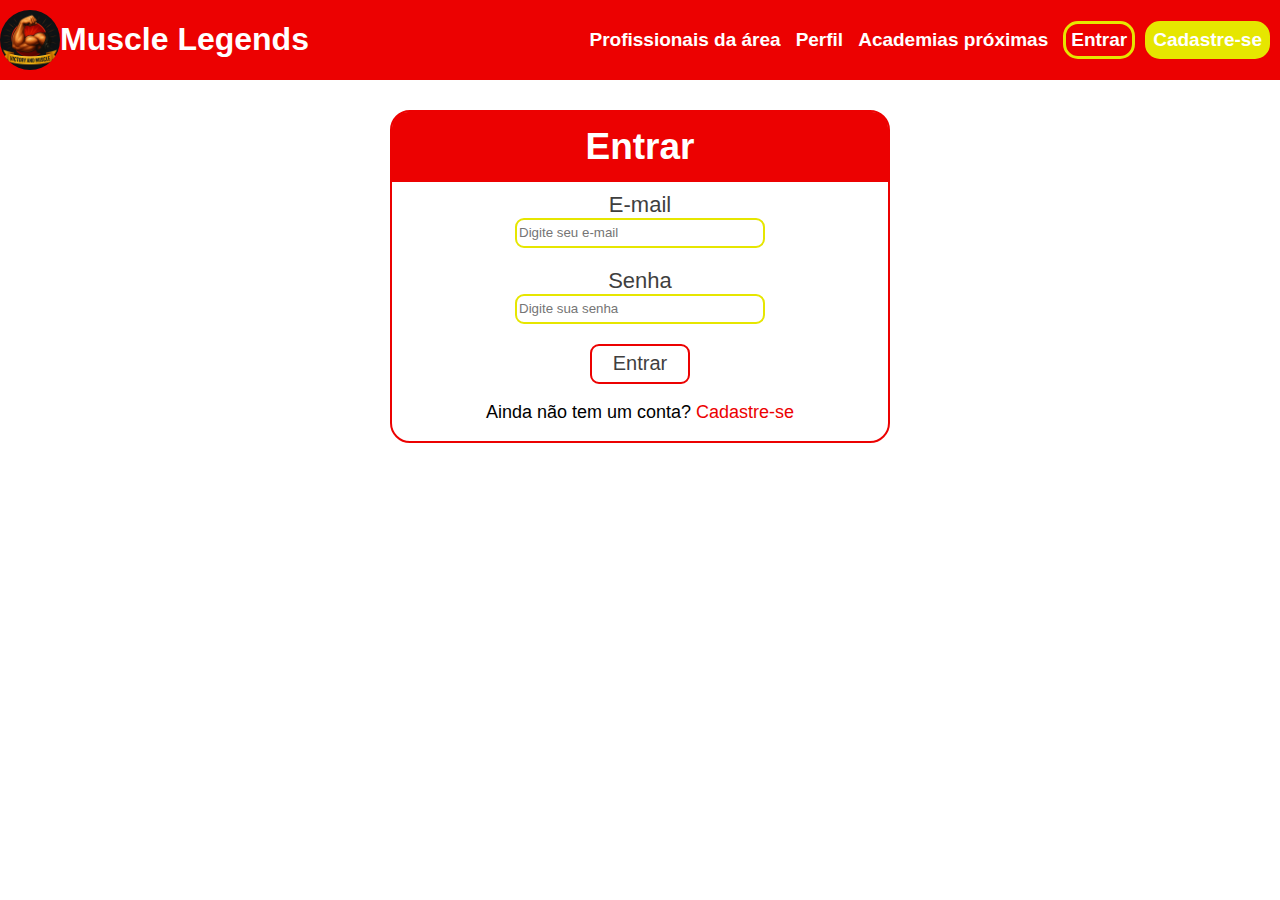
<file: PW1/2º Bimestre/Muscle Legends/HTML/entrar.html>
<!DOCTYPE html>
<html lang="pt-br">
<head>
    <meta charset="UTF-8">
    <meta name="viewport" content="width=device-width, initial-scale=1.0">
    <link rel="stylesheet" href="../CSS/style.css">
    <link rel="stylesheet" href="../CSS/entrar.css">
    <title>Login</title>
</head>
<body>
    <header>
        <div class="container">
            <div class="empresa">
                <img src="../IMG/LogoML.png" alt="Logo da empresa" class="logo">
                <h1>Muscle Legends</h1>
            </div>
            <div class="linksh">
                <a href="#" class="a"><b>Profissionais da área</b></a>
                <a href="perfil.html" class="a"><b>Perfil</b></a>
                <a href="#" class="a"><b>Academias próximas</b></a>
                <button><a href="#"><b>Entrar</b></a></button>
                <button class="cadastro"><a href="cadastro.html" class="lcadastro"><b>Cadastre-se</b></a></button>
            </div>
        </div>
    </header>

    <form id="formLogin">
        <h3>Entrar</h3>
        <div class="email">
            <label for="email">E-mail</label><br>
            <input type="email" id="email" name="email" required placeholder="Digite seu e-mail">
            <div id="erro-email" style="color: red; font-size: 14px; display: none; margin-top: 4px;"></div>
        </div>

        <div class="senha">
            <label for="senha">Senha</label><br>
            <input type="password" id="senha" name="senha" required placeholder="Digite sua senha">
            <div id="erro-senha" style="color: red; font-size: 14px; display: none; margin-top: 4px;"></div>
        </div>

        <div class="envi">
            <input type="submit" value="Entrar" id="enviar">
        </div>
        <p>Ainda não tem um conta? <a href="cadastro.html" class="cadastre">Cadastre-se</a></p>
    </form>

    <script src="../JavaScript/login.js"></script>
</body>
</html>
</file>
<file: PW1/bestiario/estilo.css>
h1{
    background-color: rgb(39, 38, 38);
    color: rgb(255, 255, 255);
    padding: 20px;
    text-align: center;
    margin: 0;
}
body{ margin: 0;}
.topo{
  background-color: purple;
  color: white;
  padding: 25px;
  text-align: center;
}

span{
    color: red;
}
.explicar{
    padding: 8px;
    font-size: 20px;
    font-family: sans-serif;
}
.para1{
    font-size: 25px;
    font-family: 'Gill Sans';
}
</file>
<file: PW1/Muscle Legends/CSS/style.css>
:root{
    --Cor_principal: rgb(236,1,1);
    --Cor_secundária: rgb(230,230,0);
    --Cor_h2: rgb(222,40,40);
    --cor_texto: rgb(44,44,44);
    
    --borde_radius: 12px;
    --box_shadow: rgba(0,0,0,0.3);
}

*{
    box-sizing: border-box;
}
body{
    margin: 0;
    padding: 0px;
    font-size: 1rem;
    font-family: sans-serif;
}

h2{
    text-align: center;
}

.empresa{
    display: flex;
}

.empresa h1{
    color: white;
}

.logo{
    width: 60px;
    height: 60px;
    border-radius: 100%;
    margin-top: 10px;
}

header{
    background-color: var(--Cor_principal);
}

.container{
    display: flex;
    justify-content: space-between;
}

.linksh{
    align-items: center;
    display: flex;
}

.linksh .a{
    color: white;
    text-decoration: none;
    overflow: hidden;
    margin-right: 15px;
    font-size: 19px;
}

p{
    font-size: 18px;
}

h2{
    margin-top: 30px;
    font-size: 32px;
}

.linksh a{
    color: white;
    overflow: hidden;
    text-decoration: none;
}

.linksh button{
    margin-right: 10px;
    background-color: transparent;
    padding: 5px;
    border: 3px var(--Cor_secundária) solid;
    text-align: center;
    border-radius: 15px;
    color: white;
    font-size: 19px;
}

.linksh button:hover{
    background-color: var(--Cor_secundária);
    transition: 0.3s;
}

.linksh .cadastro{
    background-color: var(--Cor_secundária);
}

.linksh .lcadastro:hover{
    color: var(--Cor_principal);
    transition: 0.3s;
}
</file>
<file: PW1/2º Bimestre/Muscle Legends/CSS/style.css>
:root{
    --Cor_principal: rgb(236,1,1);
    --Cor_secundária: rgb(230,230,0);
    --Cor_h2: rgb(222,40,40);
    --cor_texto: rgb(44,44,44);
    
    --borde_radius: 12px;
    --box_shadow: rgba(0,0,0,0.3);
}

*{
    box-sizing: border-box;
}
body{
    margin: 0;
    padding: 0px;
    font-size: 1rem;
    font-family: sans-serif;
}

h2{
    text-align: center;
}

.empresa{
    display: flex;
}

.empresa h1{
    color: white;
}

.logo{
    width: 60px;
    height: 60px;
    border-radius: 100%;
    margin-top: 10px;
}

header{
    background-color: var(--Cor_principal);
}

.container{
    display: flex;
    justify-content: space-between;
}

.linksh{
    align-items: center;
    display: flex;
}

.linksh .a{
    color: white;
    text-decoration: none;
    overflow: hidden;
    margin-right: 15px;
    font-size: 19px;
}

p{
    font-size: 18px;
}

h2{
    margin-top: 30px;
    font-size: 32px;
}

.linksh a{
    color: white;
    overflow: hidden;
    text-decoration: none;
}

.linksh button{
    margin-right: 10px;
    background-color: transparent;
    padding: 5px;
    border: 3px var(--Cor_secundária) solid;
    text-align: center;
    border-radius: 15px;
    color: white;
    font-size: 19px;
}

.linksh button:hover{
    background-color: var(--Cor_secundária);
    transition: 0.3s;
}

.linksh .cadastro{
    background-color: var(--Cor_secundária);
}

.linksh .lcadastro:hover{
    color: var(--Cor_principal);
    transition: 0.3s;
}
</file>
<file: PW1/2º Bimestre/Muscle Legends/CSS/index.css>
:root{
    --Cor_principal: rgb(236,1,1);
    --Cor_secundária: rgb(230,230,0);
    --Cor_h2: rgb(222,40,40);
    --cor_texto: rgb(44,44,44);
    
    --borde_radius: 12px;
    --box_shadow: rgba(0,0,0,0.3);
}

*{
    box-sizing: border-box;
}


h3{
    text-align: center;
}

/*Personalização do banner*/

.header_home{
  background-image: url(../IMG/Banner-index.png);
  background-size: cover;
  background-position: bottom;
  background-repeat: no-repeat;
  color: white;
  margin: 0;
  height: 500px;
}

.header_home h2{
  margin: 0;
  padding: 10px;
  font-size: 30px;
}

.ContainerH{
  display: flex;
  height: 470px;
  justify-content: space-between;
}

.containerHH {
    display: flex;
    flex-direction: column; /* coloca as duas divs em coluna */
    height: 470px; /* ocupa toda a altura do banner */
    padding: 20px;
}

.convite {
    flex: 2; /* ocupa mais espaço vertical */
    max-width: 500px; /* largura maior */
}

.cadsHH {
    flex: 1; /* ocupa menos espaço vertical */
    max-width: 30%; /* largura menor */
    align-self: flex-start; /* garante que fique à esquerda */
    display: flex;
    flex-direction: column; /* botão e texto colados embaixo */
}

.cadsHH h3 {
    text-align: center; /* texto centralizado */
    width: 100%; /* ocupa toda a largura da coluna */
    margin-bottom: 5px; /* aproxima do botão */
    font-size: 25px;
}

.cadsHH a{
    color: white;
    overflow: hidden;
    text-decoration: none;
}

.cadsHH p {
    font-size: 16px;
    max-width: 450px; /* largura máxima para melhor leitura */
    line-height: 1.4;
    align-self: center;
}

.cadsHH button{
    align-self: center;
    margin-bottom: 10px;
    background-color: transparent;
    padding: 5px;
    border: 3px var(--Cor_secundária) solid;
    text-align: center;
    border-radius: 15px;
    color: white;
    font-size: 19px;
}

.cadsHH button:hover{
    background-color: var(--Cor_secundária);
    transition: 0.3s;
}

.cadsHH .cadastro{
    background-color: var(--Cor_secundária);
}

.cadsHH .lcadastro:hover{
    color: var(--Cor_principal);
    transition: 0.3s;
}

.profissionais{
  justify-content: right;
  align-self: baseline;
  max-width: 450px;
  margin-top: 230px;
}

/*Personalização dos nossos serviços*/
.servico{
  width: 800px;
  margin: auto;
}

.servicosC{
  width: 800px;
  display: flex;
  justify-content: center;
}

.card-servicos{
  width: 200px;
  height: 225px;
  border: 1px var(--Cor_principal) solid;
  border-radius: 20px;
  padding: 10px;
  font-size: 18px;
  color: #303030;
  margin-right: 20px;
}

.card-servicos:hover{
  transition: 0.3s;
  width: 235px;
  height: 255px;
  font-size: 22px;
  margin-right: 25px;
  box-shadow: 3px 3px 0px 3px rgba(0, 0, 0, 0.2);
  
}

.servico, .servicosC {
    width: 100%;
    max-width: 800px;
}

/*Personalização da tabela*/
.tabela{
    display: block;
    margin: auto;
    width: 600px;
    margin-bottom: 50px;
}

table{  
    border: 1px black solid;
    width: 600px;
    border-collapse: collapse;
    font-family: 'Segoe UI', Tahoma, Geneva, Verdana, sans-serif;
    
}

th, td {
  border: 1px solid #000000;
  padding: 12px;
  text-align: center;
}

thead {
  background-color: var(--Cor_principal);
  color: white;
}

tbody tr:hover {
  background-color: #e0e0e0;   
}

/*Pesonalização nossas academias*/
.nossas-academias{
  display: flex;
  justify-content: space-between;
  background-color: rgba(255, 0, 0, 0.3);
  margin-bottom: 70px;
}

.textos{
  margin-left: 25px;
  margin-top: 50px;
  width: 680px;
}

.textos p {
  font-size: 22px;
}

#academia{
  width: 430px;
  margin-right: 30px;
}

/*
==========================================================================================================
Carrossel
==========================================================================================================
*/
.carousel {
    position: relative;
    width: 600px;
    height: 350px;
    margin: auto;
    overflow: hidden;
    border-radius: 10px;
    margin-bottom: 3%;
}

.slides {
    width: 100%;
    height: 100%;
    position: relative;
}

.slide {
    position: absolute;
    width: 100%;
    height: 100%;
    opacity: 0;
    transition: opacity .5s;
    object-fit: cover;
}

.slide.active {
    opacity: 1;
}

/* Botões próximos / anterior */
.prev, .next {
    position: absolute;
    top: 50%;
    transform: translateY(-50%);
    background: rgba(0,0,0,0.5);
    color: white;
    border: none;
    padding: 10px 15px;
    cursor: pointer;
    border-radius: 4px;
    font-size: 20px;
}

.prev { left: 10px; }
.next { right: 10px; }

/* Bolinhas */
.dots {
    position: absolute;
    bottom: 15px;
    width: 100%;
    text-align: center;
}

.dot {
    width: 12px;
    height: 12px;
    margin: 0 5px;
    background: #f33;
    display: inline-block;
    border-radius: 50%;
    cursor: pointer;
}

.dot.active {
    background: #f00;
}


/*Personalização das opiniões dos funcionários*/
.funcionarios{
  width: 500px;
  display: block;
  margin: auto;
}

.nutri_perfil{
  display: flex;
}

.nutri_carreira{
  text-align: center;
}

.nutri_carreira p{
  font-size: 22px;
}

.card-p{
  font-size: 25px;
  margin-left: 10px;
}

.jalgusto{
  width: 70px;
  border-radius: 100%;
}

.person_perfil{
  display: flex;
}

.person_carreira{
  text-align: center;
}

.person_carreira p{
  font-size: 22px;
}

.psico_perfil{
  display: flex;
}

.psico_carreira{
  text-align: center;
}

.psico_carreira p{
  font-size: 22px;
}

.funcionarios {
    background-color: rgba(255, 0, 0, 0.3); /* Vermelho transparente */
    padding: 20px;
    border-radius: 10px;
    margin-bottom: 70px;
}

.tabs {
    display: flex;
    gap: 10px;
    margin-bottom: 20px;
    justify-content: center;
}

.tab-btn {
    background: rgba(255, 0, 0, 0.6);
    border: none;
    padding: 10px 20px;
    cursor: pointer;
    color: white;
    font-weight: bold;
    border-radius: 5px 5px 0 0;
    transition: background 0.3s;
}

.tab-btn:hover {
    background: rgba(255, 0, 0, 0.8);
}

.tab-btn.active {
    background: rgba(255, 0, 0, 1);
}

.tab-content {
    display: none;
}

.tab-content.active {
    display: block;
}

@media(max-width: 768px){
  .cadastro{
    max-width: 120%;
  }
  .carousel{
    overflow: hidden;
  }
  .nossas-academias{
    display: none;
  }
}
</file>
<file: PW1/Muscle Legends/CSS/cads-profissional.css>
:root{
    --Cor_principal: rgb(236,1,1);
    --Cor_secundária: rgb(255, 255, 17);
    --Cor_h2: rgb(222,40,40);
    --cor_texto: rgb(44,44,44);
    
    --borde_radius: 12px;
    --box_shadow: rgba(0,0,0,0.3);
}

main{
    border: 2px var(--Cor_principal) solid;
    border-radius: 20px; 
    width: 650px;
    margin: auto;
    margin-top: 50px;
}

h2{
    margin: 0;
    background-color: var(--Cor_principal);
    padding: 10px;
    border-top-left-radius: 15px;
    border-top-right-radius: 15px;
    text-align: center;
    color: white;
}

article{
    display: flex;
    justify-content: space-between;
}

label{
    color: #303030;
    font-size: 22px;
    font-weight: bold;
    margin-left: 58px;
}


/*Coluna 1*/
.colun1{
    flex-direction: column;
    width: 323px;
}

img {
    width: 200px;   /* largura fixa */
    height: 200px;  /* altura fixa */
    object-fit: cover; /* cobre todo o espaço cortando excesso */
    object-position: center; /* centraliza o recorte */
    border-radius: 100%; /* opcional: cantos arredondados */
    border: 2px var(--Cor_principal) solid;
    margin: 6px;
    margin-bottom: 10px;
}

#telefone{
    width: 200px;
    height: 30px;
    border: 2px solid var(--Cor_secundária);
    border-radius: 12px;
    margin: 5px;
    margin-left: 7px;
}
</file>
<file: PW1/Muscle Legends/CSS/form.css>
:root{
    --Cor_principal: rgb(236,1,1);
    --Cor_secundária: rgb(230,230,0);
    --Cor_h2: rgb(222,40,40);
    --cor_texto: rgb(44,44,44);
    
    --borde_radius: 12px;
    --box_shadow: rgba(0,0,0,0.3);
}

form{
    width: 500px;
    display: block;
    margin: auto;
    margin-top: 30px;
    border: 2px var(--Cor_principal) solid;
    border-radius: 20px;
    text-align: center;
    margin-bottom: 70px;
}

form h3{
    margin: 0;
    background-color: var(--Cor_principal);
    color: white;
    padding: 14px;
    border-top-left-radius: 16px;
    border-top-right-radius: 16px;
    text-align: center;
    font-size: 37px;
}

.nome{
    width: 100%;
    margin-top: 10px;
    margin-bottom: 20px;
}

#nome{
    width: 250px;
    height: 30px;
    border: 2px var(--Cor_secundária) solid;
    border-radius: 9px;
}

.email{
    width: 100%;
    margin-top: 10px;
    margin-bottom: 20px;
}

#email{
    width: 250px;
    height: 30px;
    border: 2px var(--Cor_secundária) solid;
    border-radius: 9px;
}

.senha{
    width: 100%;
    margin-top: 10px;
    margin-bottom: 20px;
}


#senha{
    width: 250px;
    height: 30px;
    border: 2px var(--Cor_secundária) solid;
    border-radius: 9px;
}

.peso{
    width: 100%;
    margin-top: 10px;
    margin-bottom: 20px;
}

#peso-cad{
    width: 250px;
    height: 30px;
    border: 2px var(--Cor_secundária) solid;
    border-radius: 9px;
}

.nascimento{
    width: 100%;
    margin-top: 10px;
    margin-bottom: 20px;
}

#nasci{
    width: 250px;
    height: 30px;
    border: 2px var(--Cor_secundária) solid;
    border-radius: 9px;
}


label{
    font-size: 22px;
    color: #3f3f3f;
}

.genero{
    margin-top: 20px;
    margin-bottom: 20px;
}

.gen{
    font-size: 18px;
}

.radio {
  border: 2px var(--Cor_secundária) solid;
  border-radius: 9px;
  width: 300px;
  margin: 8px auto; /* centraliza horizontalmente */
  padding: 3px;
  display: flex;
  justify-content: space-around; /* espaça os radios igualmente */
  align-items: center;
  flex-wrap: wrap; /* caso fique apertado em telas pequenas */
}

.estado{
    margin-bottom: 20px;
}

#estado{
    width: 250px;
    background-color: transparent;
    border: 2px var(--Cor_secundária) solid;
    height: 30px;
    border-radius: 9px;
}

.menssagem{
    margin-bottom: 20px;
}

#menssagem{
    width: 300px;
    height: 200px;
    resize: none;
    border: 2px var(--Cor_secundária) solid;
    border-radius: 9px;
}

.envi{
    margin-bottom: 10px;
}

#enviar{
    color: #3f3f3f;
    background-color: transparent;
    width: 100px;
    height: 40px;
    border: 2px var(--Cor_principal) solid;
    border-radius: 9px;
    font-size: 20px;
}

#enviar:hover{
    background-color: var(--Cor_principal);
    color: wheat;
    transition: 0.3s;
}

option{
    font-size: 18px;
    text-align: center;
    color: #3f3f3f;
}

select{
    font-size: 18px;
    color: #3f3f3f;
}

.entre{
    color: var(--Cor_principal);
    text-decoration: none;
    overflow: hidden;
}
</file>
<file: PW1/Muscle Legends/CSS/entrar.css>
form{
    width: 500px;
    display: block;
    margin: auto;
    margin-top: 30px;
    border: 2px red solid;
    border-radius: 20px;
    text-align: center;
}

form h3{
    margin: 0;
    background-color: red;
    color: white;
    padding: 14px;
    border-top-left-radius: 16px;
    border-top-right-radius: 16px;
    text-align: center;
    font-size: 37px;
}

.nome{
    width: 100%;
    margin-top: 10px;
    margin-bottom: 20px;
}

#nome{
    width: 250px;
    height: 30px;
    border: 2px yellow solid;
    border-radius: 9px;
}

.email{
    width: 100%;
    margin-top: 10px;
    margin-bottom: 20px;
}

#email{
    width: 250px;
    height: 30px;
    border: 2px yellow solid;
    border-radius: 9px;
}

.senha{
    width: 100%;
    margin-top: 10px;
    margin-bottom: 20px;
}


#senha{
    width: 250px;
    height: 30px;
    border: 2px yellow solid;
    border-radius: 9px;
}

label{
    font-size: 22px;
    color: #3f3f3f;
}

.envi{
    margin-bottom: 10px;
}

#enviar{
    color: #3f3f3f;
    background-color: transparent;
    width: 100px;
    height: 40px;
    border: 2px red solid;
    border-radius: 9px;
    font-size: 20px;
}

#enviar:hover{
    background-color: red;
    color: wheat;
    transition: 0.3s;
}
</file>
<file: PW1/Muscle Legends/CSS/perfil.css>
:root{
    --Cor_principal: rgb(236,1,1);
    --Cor_secundária: rgb(255, 255, 17);
    --Cor_h2: rgb(222,40,40);
    --cor_texto: rgb(44,44,44);
    
    --borde_radius: 12px;
    --box_shadow: rgba(0,0,0,0.3);
}

main{
    width: 620px;
    margin: auto;
    border: 2px var(--Cor_principal) solid;
    border-radius: 20px;
    margin-top: 50px;
}

h2{
    margin: 0%;
    color: white;
    background-color: var(--Cor_principal);
    border-top-left-radius: 15px;
    border-top-right-radius: 15px;
    padding: 10px;
    font-size: 40px;
}

.conteudo{
    display: flex;
    justify-content: space-between;
}

/*Perfil do usuário a esquerda*/
.info-user img{
    border: 1px var(--Cor_principal) solid;
    border-radius: 100%;
    margin: 5px;
}

#nome-user{
    color: var(--cor_texto);
    font-size: 25px;
    margin-left: 5px;
    margin-bottom: 10px;
    max-width: 200px;
    text-align: center;
}

#id-user{
   color: var(--cor_texto);
    font-size: 20px;
    margin-left: 40px;
    display: flex;
    align-self: center; 
}

/*dados do usuário a direita*/
.dados-user{
    margin-right: 22px;
}

.dados-user h3{
    color: var(--cor_texto);
    font-size: 26px;
    margin-bottom: 0px;
}

/*Estilização da parte do peso*/
.peso{
    border-radius: 9px;
    border: 2px var(--Cor_secundária) solid;
    width: 300px;
}

#peso-user{
    font-size: 16px;
    color: rgba(0,0,0,0.3);
    margin: 5px;
}

/*Estilização da parte da altura*/
.altura{
    border-radius: 9px;
    border: 2px var(--Cor_secundária) solid;
    width: 300px;
}

#altura-user{
    font-size: 16px;
    color: rgba(0,0,0,0.3);
    margin: 5px;
}

/*Estilização da parte da idade*/
.idade{
    border-radius: 9px;
    border: 2px var(--Cor_secundária) solid;
    width: 300px;
}

#idade-user{
    font-size: 16px;
    color: rgba(0,0,0,0.3);
    margin: 5px;
}

/*Estilização da parte do IMC*/
.imc{
    border-radius: 9px;
    border: 2px var(--Cor_secundária) solid;
    width: 300px;
    margin-bottom: 11px;
}

#imc-user{
    font-size: 15px;
    color: rgba(0,0,0,0.3);
    margin: 5.5px;
}
</file>
<file: PW1/2º Bimestre/Muscle Legends/CSS/form.css>
:root{
    --Cor_principal: rgb(236,1,1);
    --Cor_secundária: rgb(230,230,0);
    --Cor_h2: rgb(222,40,40);
    --cor_texto: rgb(44,44,44);
    
    --borde_radius: 12px;
    --box_shadow: rgba(0,0,0,0.3);
}

form{
    width: 500px;
    display: block;
    margin: auto;
    margin-top: 30px;
    border: 2px var(--Cor_principal) solid;
    border-radius: 20px;
    text-align: center;
    margin-bottom: 70px;
}

form h3{
    margin: 0;
    background-color: var(--Cor_principal);
    color: white;
    padding: 14px;
    border-top-left-radius: 16px;
    border-top-right-radius: 16px;
    text-align: center;
    font-size: 37px;
}

.nome{
    width: 100%;
    margin-top: 10px;
    margin-bottom: 20px;
}

#nome{
    width: 250px;
    height: 30px;
    border: 2px var(--Cor_secundária) solid;
    border-radius: 9px;
}

.email{
    width: 100%;
    margin-top: 10px;
    margin-bottom: 20px;
}

#email{
    width: 250px;
    height: 30px;
    border: 2px var(--Cor_secundária) solid;
    border-radius: 9px;
}

.senha{
    width: 100%;
    margin-top: 10px;
    margin-bottom: 20px;
}


#senha{
    width: 250px;
    height: 30px;
    border: 2px var(--Cor_secundária) solid;
    border-radius: 9px;
}

.peso{
    width: 100%;
    margin-top: 10px;
    margin-bottom: 20px;
}

#peso-cad{
    width: 250px;
    height: 30px;
    border: 2px var(--Cor_secundária) solid;
    border-radius: 9px;
}

.alturac{
    width: 100%;
    margin-top: 10px;
    margin-bottom: 20px;
}

#alturac{
    width: 250px;
    height: 30px;
    border: 2px var(--Cor_secundária) solid;
    border-radius: 9px;
}

.nascimento{
    width: 100%;
    margin-top: 10px;
    margin-bottom: 20px;
}

#nasci{
    width: 250px;
    height: 30px;
    border: 2px var(--Cor_secundária) solid;
    border-radius: 9px;
}


label{
    font-size: 22px;
    color: #3f3f3f;
}

.genero{
    margin-top: 20px;
    margin-bottom: 20px;
}

.gen{
    font-size: 18px;
}

.radio {
  border: 2px var(--Cor_secundária) solid;
  border-radius: 9px;
  width: 300px;
  margin: 8px auto; /* centraliza horizontalmente */
  padding: 3px;
  display: flex;
  justify-content: space-around; /* espaça os radios igualmente */
  align-items: center;
  flex-wrap: wrap; /* caso fique apertado em telas pequenas */
}

.estado{
    margin-bottom: 20px;
}

#estado{
    width: 250px;
    background-color: transparent;
    border: 2px var(--Cor_secundária) solid;
    height: 30px;
    border-radius: 9px;
}

.menssagem{
    margin-bottom: 20px;
}

#menssagem{
    width: 300px;
    height: 200px;
    resize: none;
    border: 2px var(--Cor_secundária) solid;
    border-radius: 9px;
}

.envi{
    margin-bottom: 10px;
}

#enviar{
    color: #3f3f3f;
    background-color: transparent;
    width: 100px;
    height: 40px;
    border: 2px var(--Cor_principal) solid;
    border-radius: 9px;
    font-size: 20px;
}

#enviar:hover{
    background-color: var(--Cor_principal);
    color: wheat;
    transition: 0.3s;
}

option{
    font-size: 18px;
    text-align: center;
    color: #3f3f3f;
}

select{
    font-size: 18px;
    color: #3f3f3f;
}

.entre{
    color: var(--Cor_principal);
    text-decoration: none;
    overflow: hidden;
}
</file>
<file: PW1/2º Bimestre/Muscle Legends/CSS/entrar.css>
:root{
    --Cor_principal: rgb(236,1,1);
    --Cor_secundária: rgb(230,230,0);
    --Cor_h2: rgb(222,40,40);
    --cor_texto: rgb(44,44,44);
    
    --borde_radius: 12px;
    --box_shadow: rgba(0,0,0,0.3);
}

form{
    width: 500px;
    display: block;
    margin: auto;
    margin-top: 30px;
    border: 2px var(--Cor_principal) solid;
    border-radius: 20px;
    text-align: center;
}

form h3{
    margin: 0;
    background-color: var(--Cor_principal);
    color: white;
    padding: 14px;
    border-top-left-radius: 16px;
    border-top-right-radius: 16px;
    text-align: center;
    font-size: 37px;
}

.nome{
    width: 100%;
    margin-top: 10px;
    margin-bottom: 20px;
}

#nome{
    width: 250px;
    height: 30px;
    border: 2px var(--Cor_secundária) solid;
    border-radius: 9px;
}

.email{
    width: 100%;
    margin-top: 10px;
    margin-bottom: 20px;
}

#email{
    width: 250px;
    height: 30px;
    border: 2px var(--Cor_secundária) solid;
    border-radius: 9px;
}

.senha{
    width: 100%;
    margin-top: 10px;
    margin-bottom: 20px;
}


#senha{
    width: 250px;
    height: 30px;
    border: 2px var(--Cor_secundária) solid;
    border-radius: 9px;
}

label{
    font-size: 22px;
    color: #3f3f3f;
}

.envi{
    margin-bottom: 10px;
}

#enviar{
    color: #3f3f3f;
    background-color: transparent;
    width: 100px;
    height: 40px;
    border: 2px var(--Cor_principal) solid;
    border-radius: 9px;
    font-size: 20px;
}

#enviar:hover{
    background-color: var(--Cor_principal);
    color: wheat;
    transition: 0.3s;
}

.cadastre{
    color: var(--Cor_principal);
    text-decoration: none;
    overflow: hidden;
}
</file>
